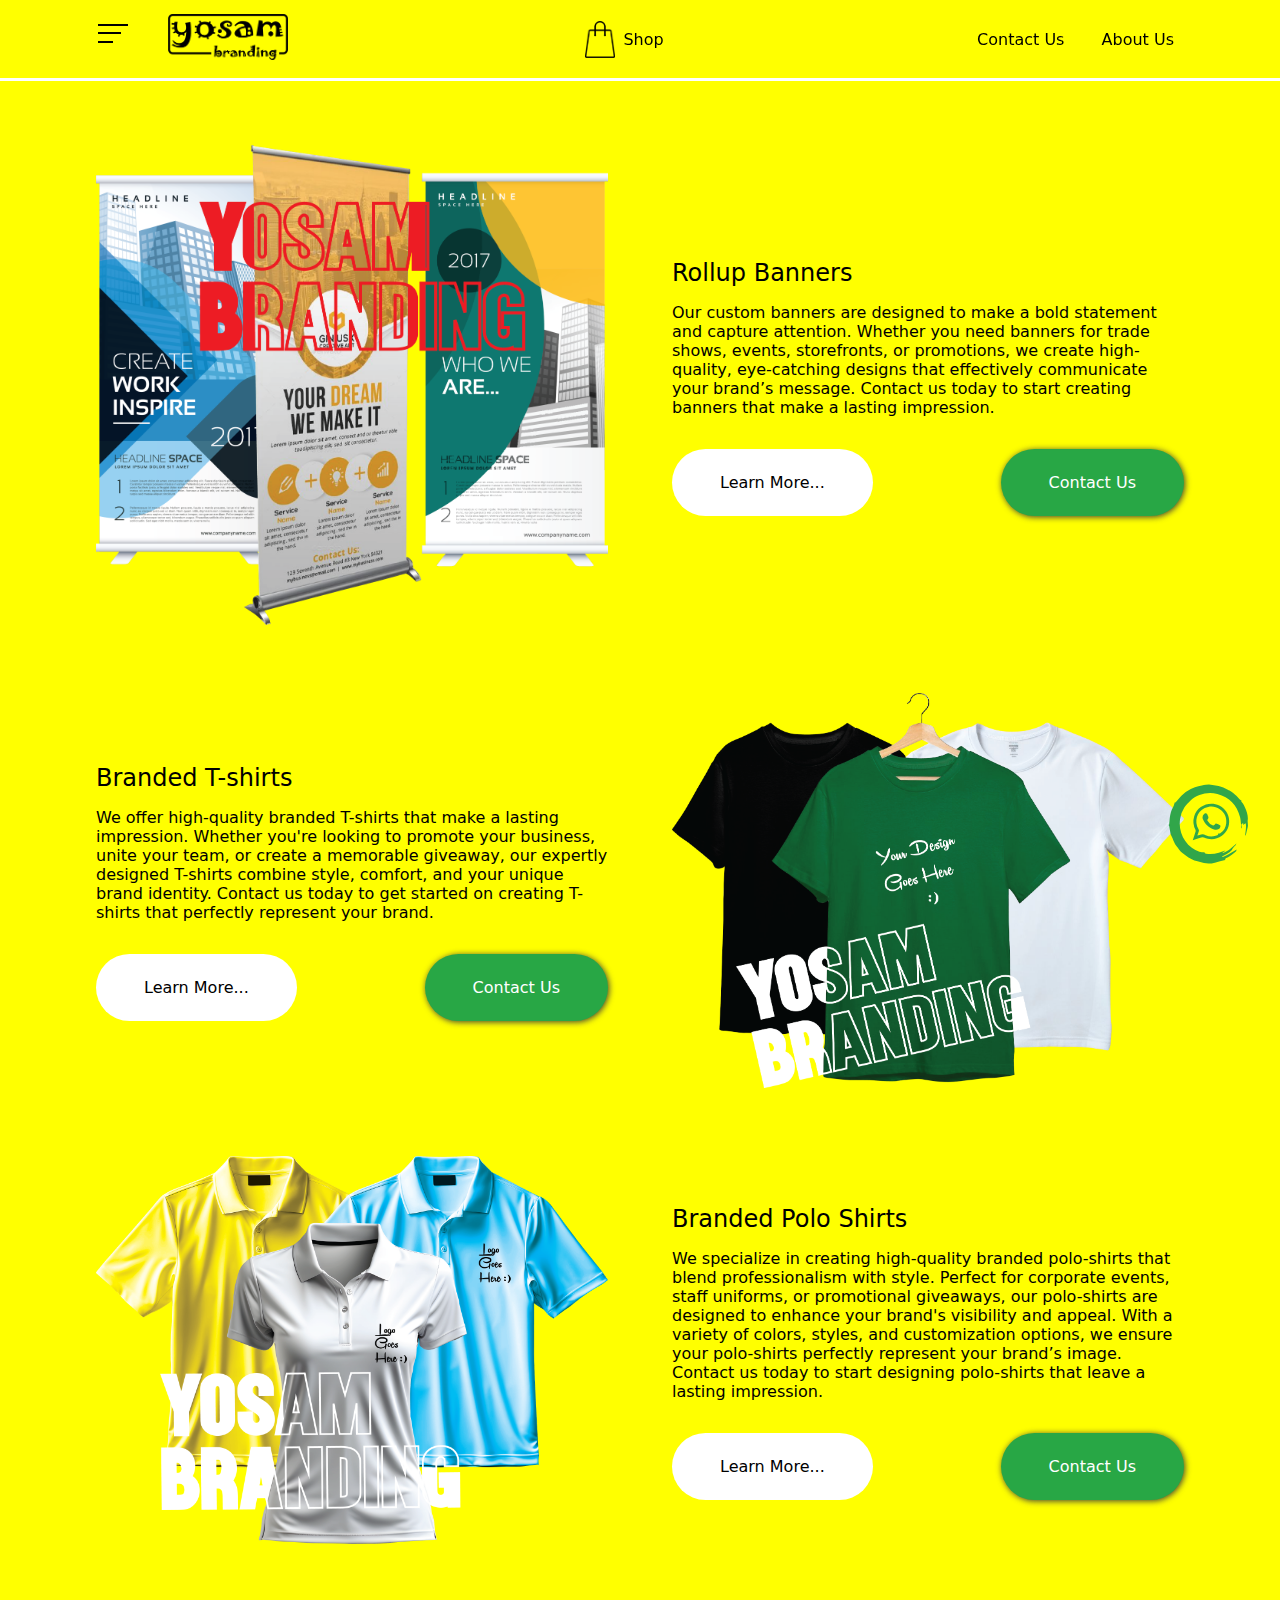
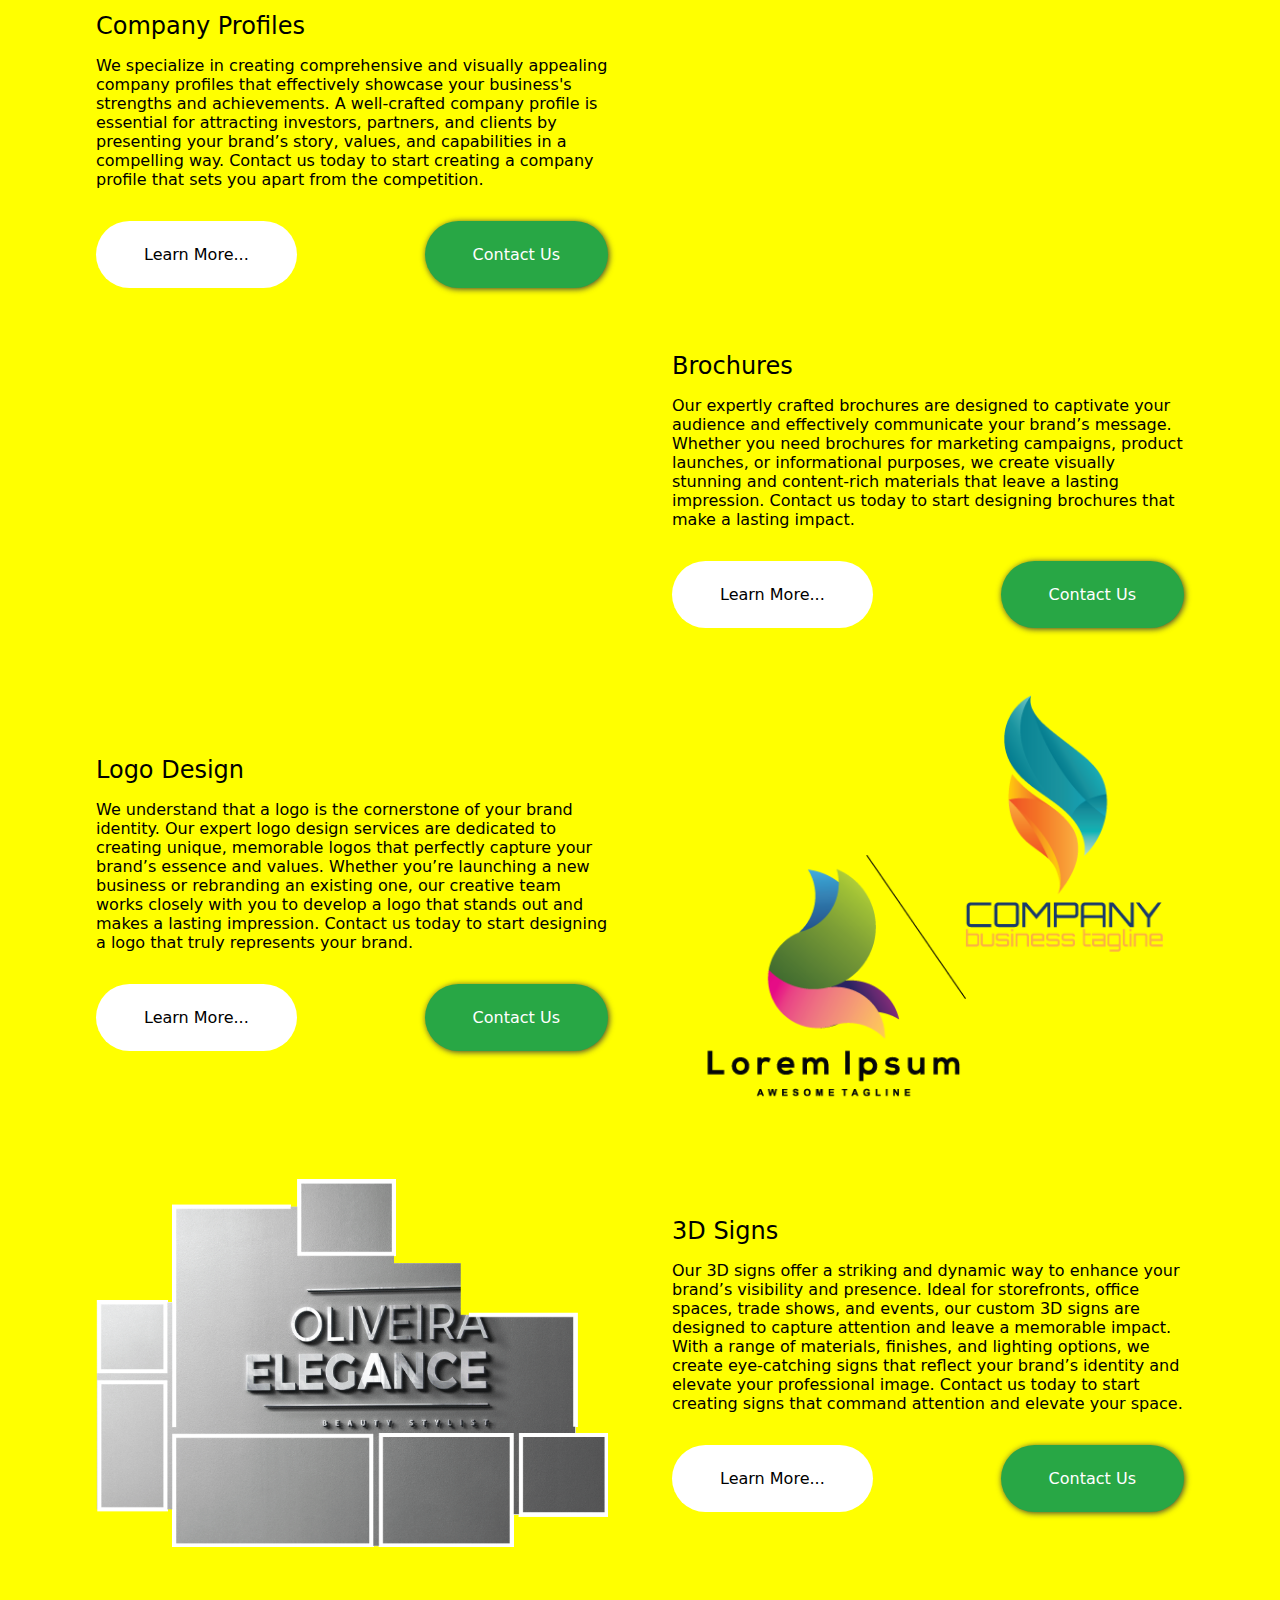
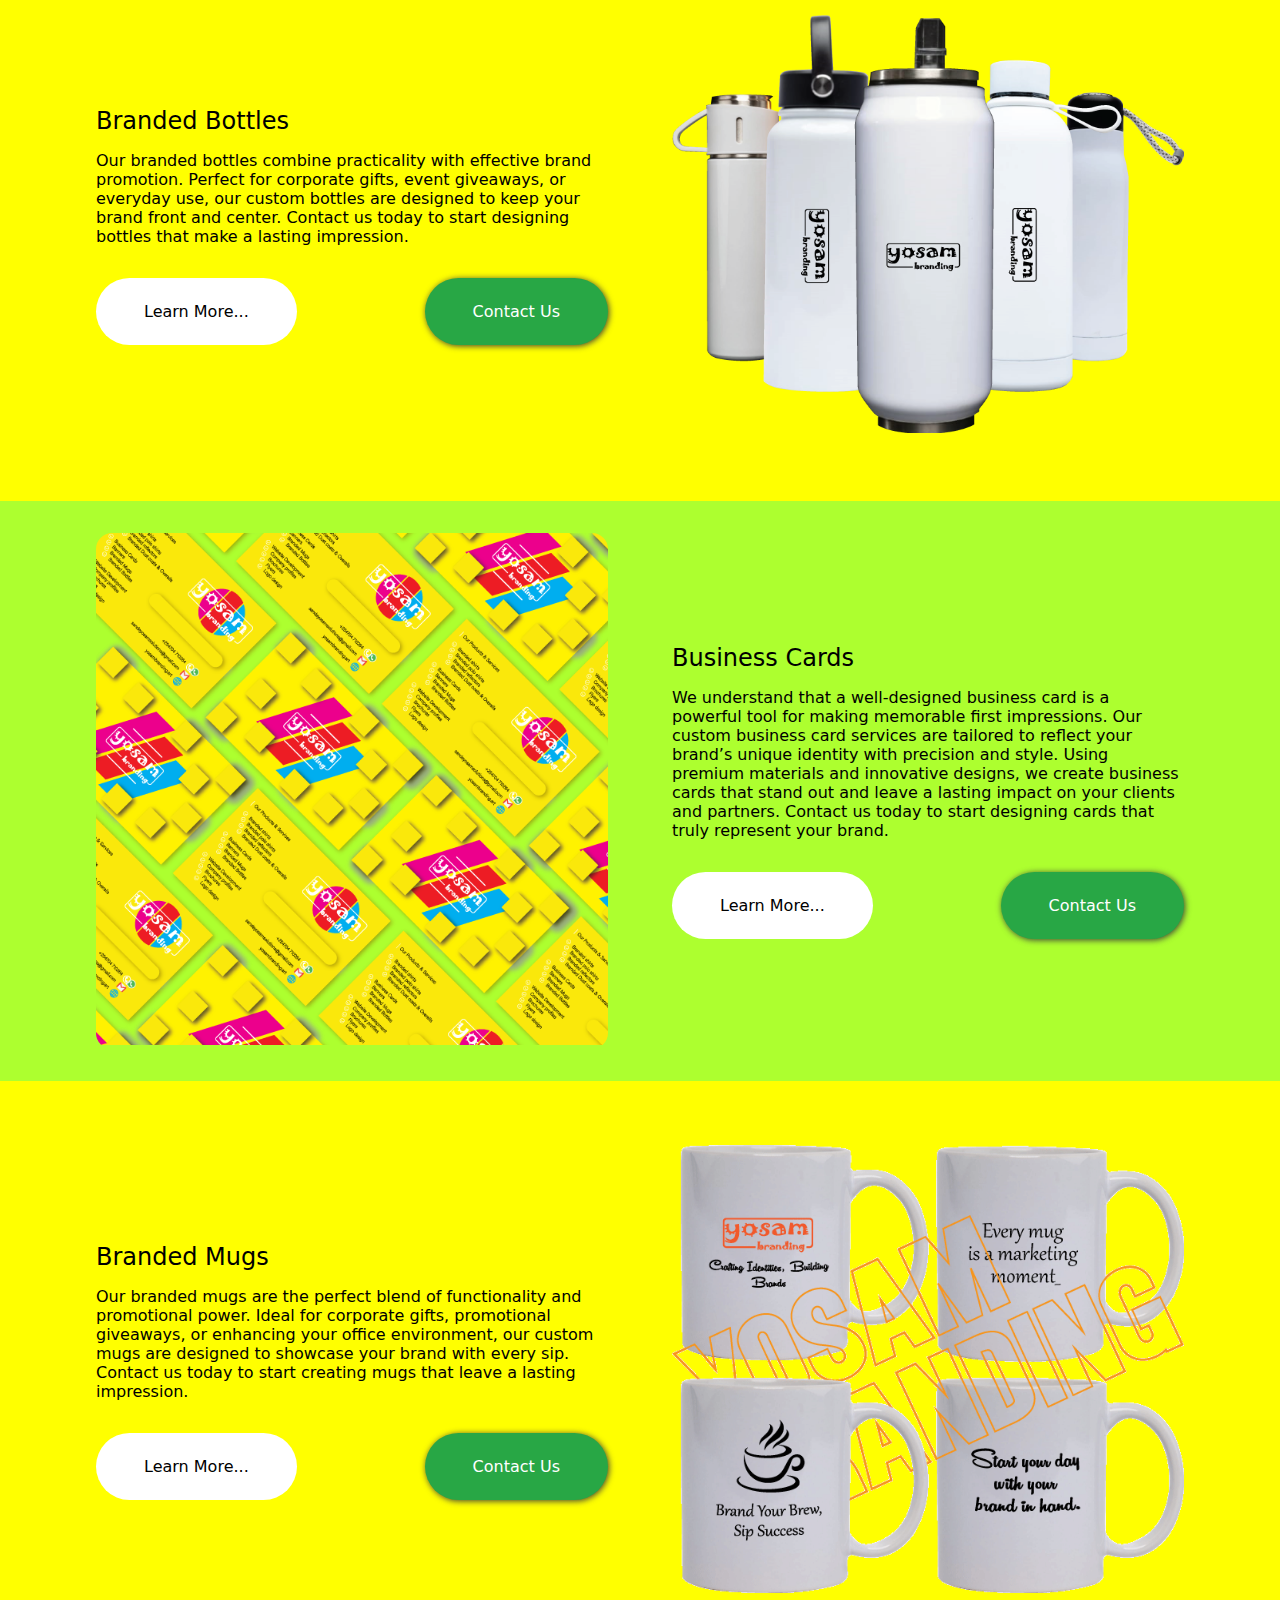
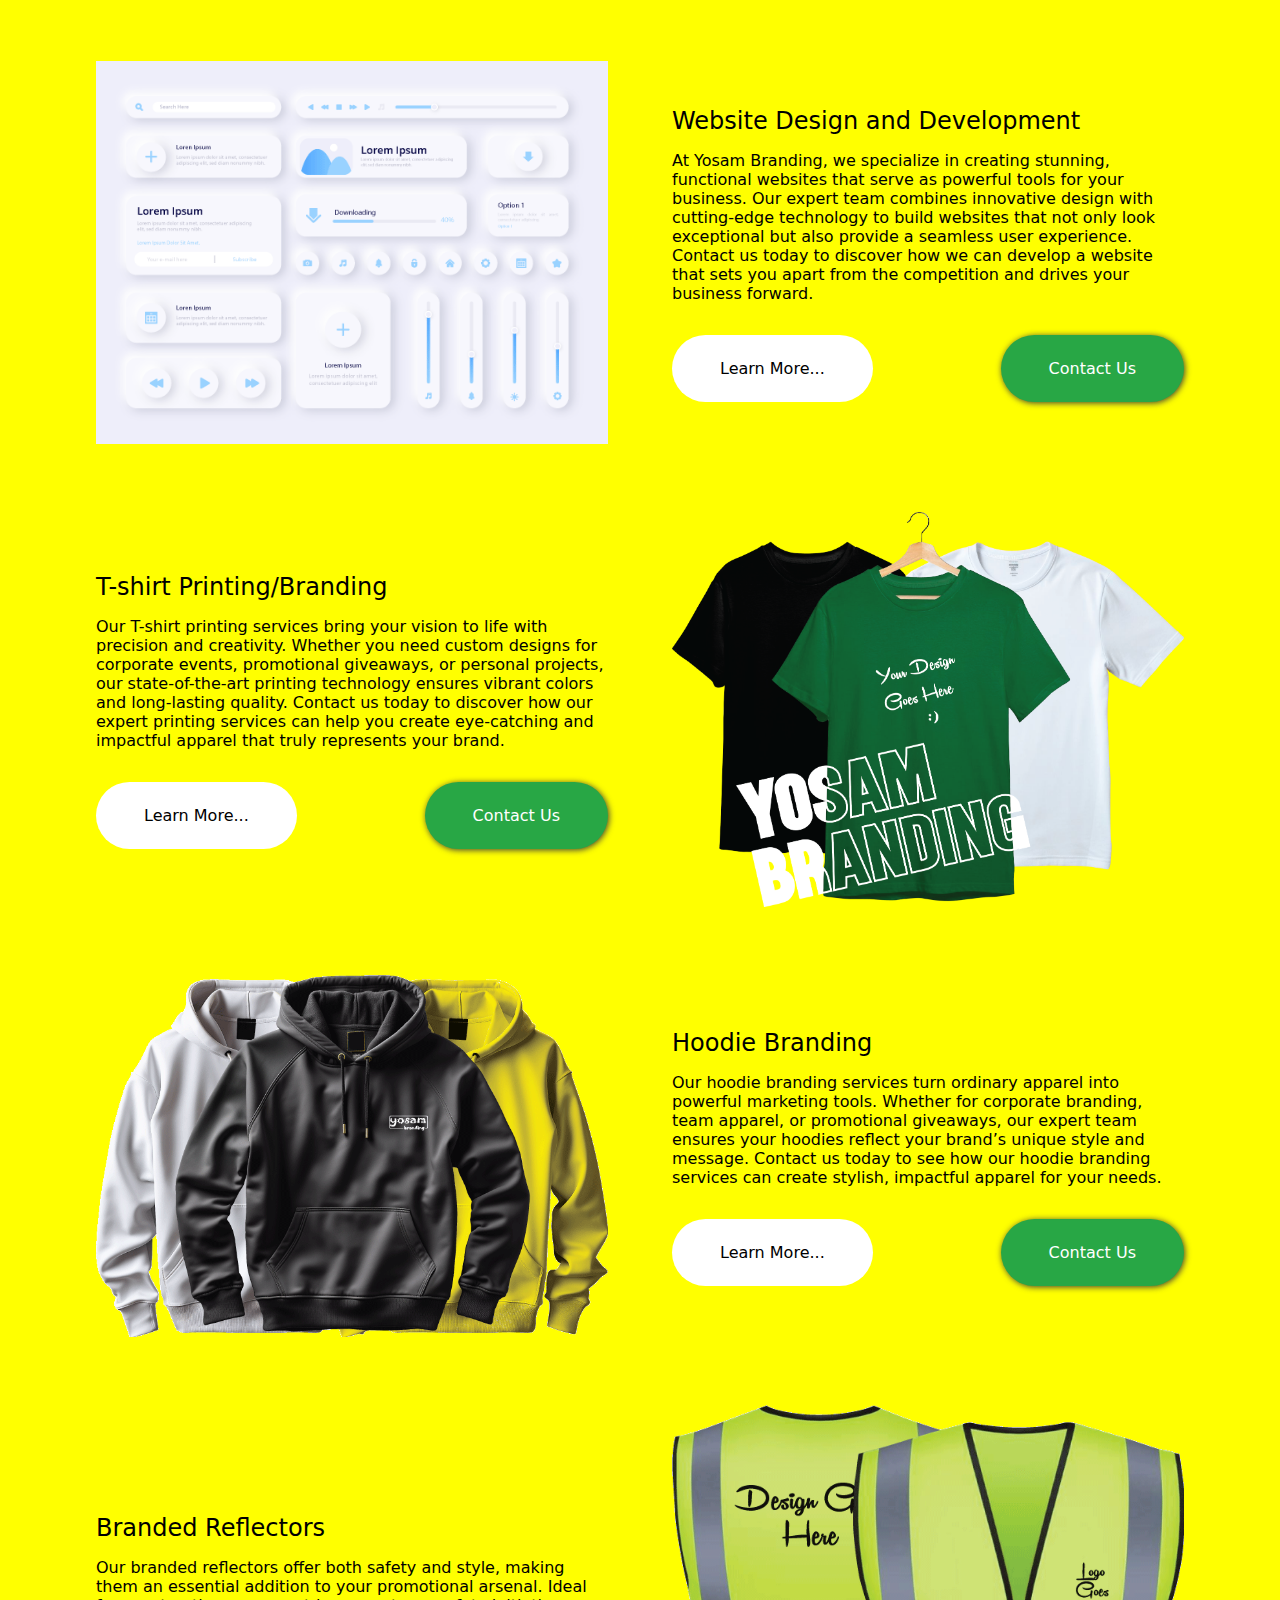
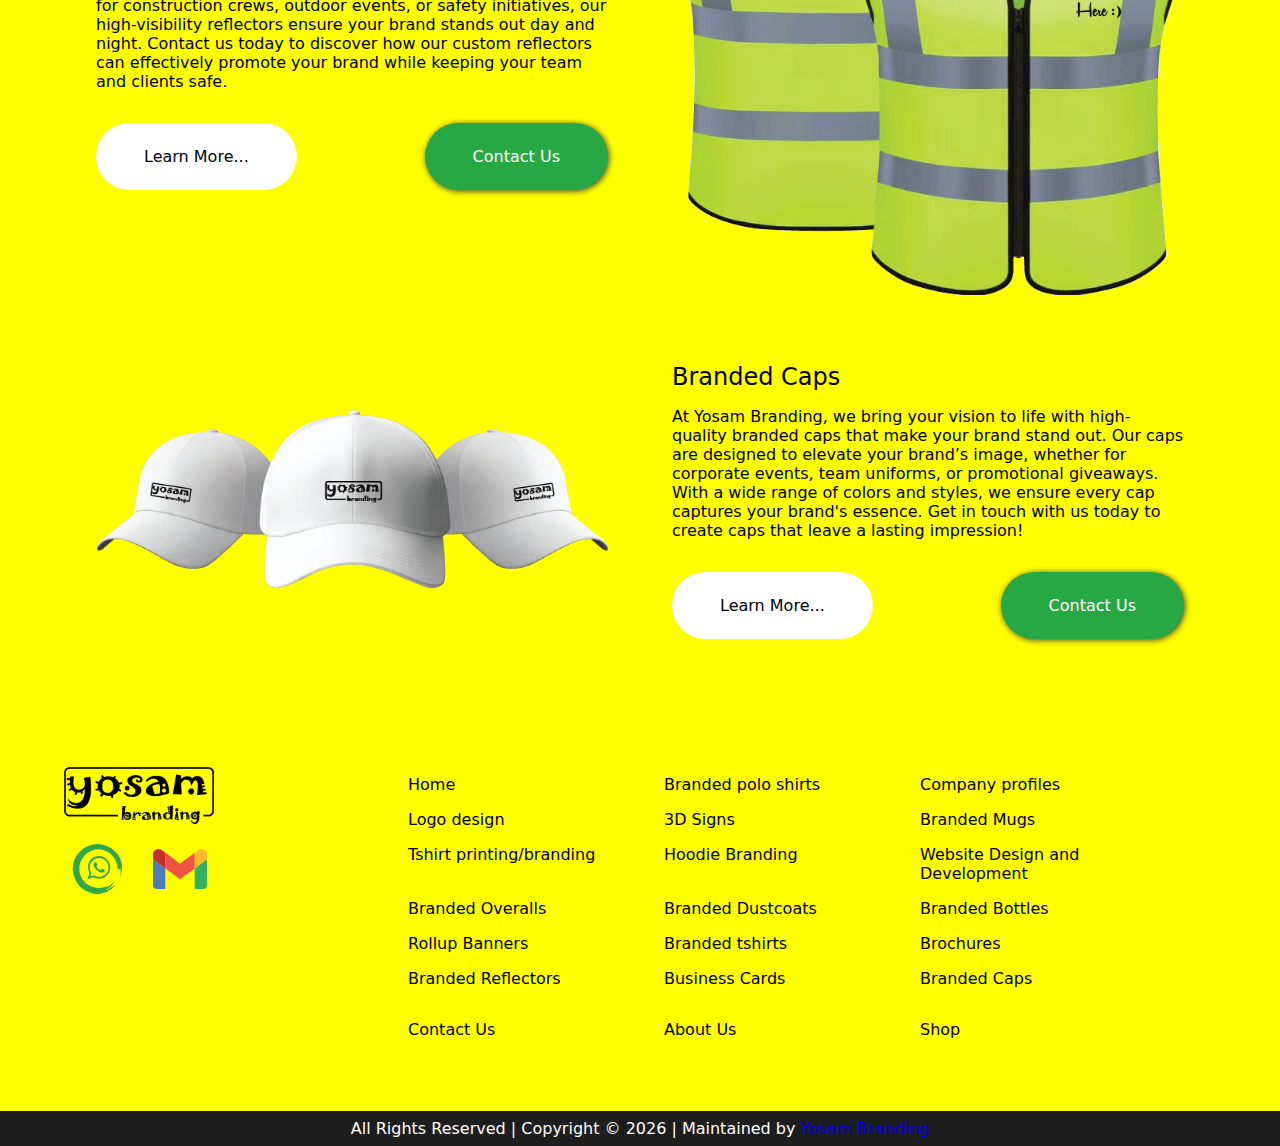
<file: index.html>
<!DOCTYPE html>
<html lang="en">
<head>
    <meta charset="UTF-8">
    <meta name="viewport" content="width=device-width, initial-scale=1.0">

    <link rel="stylesheet" type="text/css" href="./styles/global.css" />
    <link rel="stylesheet" type="text/css" href="./styles/homepage.css" />
    <link rel="stylesheet" type="text/css" href="./styles/header.css" />
    <link rel="stylesheet" type="text/css" href="./styles/footer.css" />
    <link rel="stylesheet" type="text/css" href="./styles/banners.css" />
    <link rel="stylesheet" type="text/css" href="./styles/action-buttons.css" />
    
    <title>Yosam Branding - Crafting Identities, Building Brands</title>
</head>
<body>
    <header>
        <div>
            <div class="header-items">
                <div>
                    <div class="menu-bars" onclick="toggleNavigation()">
                        <div></div>
                        <div></div>
                        <div></div>
                    </div>
                    <a href="./"><img src="./assets/images/Yosam Branding Transparent Logo.png" class="yosambranding-logo"/></a>
                </div>
                <ul>
                    <a href="./shop/index.html" class="shop-menu"><img src="./assets/icons/shop icon.png" class="shop-icon icon"/> Shop</a>
                </ul>
                <ul>
                    <a href="./contact-us.html">Contact Us</a>
                    <a href="./about-us.html">About Us</a>
                </ul>
            </div>
        </div>
        <div class="hamburger-menu">
            <div>
                <p>Humburger menu</p>
            </div>
        </div>
    </header>

    <div class="banners">
        <div class="banner">
            <div class="banner-image-container">
                <img src="./assets/rollup banners/Rollup banners.png" alt="rollup banners by Yosam Branding" />
            </div>
            <div class="banner-content">
                <h2>Rollup Banners</h2>
                <p>
                    Our custom banners are designed to make a bold statement and capture attention.
                    Whether you need banners for trade shows, events, storefronts, or promotions, we create high-quality, 
                    eye-catching designs that effectively communicate your brand’s message. Contact us today to start 
                    creating banners that make a lasting impression.
                </p>
                <div class="action-buttons">
                    <a href="./rollup-banners.html" class="learn-more">Learn More...</a>
                    <a href="./contact-us.html" class="contact-us">Contact Us</a>
                </div>
            </div>
        </div>
        <div class="banner">
            <div class="banner-content">
                <h2>Branded T-shirts</h2>
                <p>
                    We offer high-quality branded T-shirts that make a lasting impression. 
                    Whether you're looking to promote your business, unite your team, or create a memorable giveaway, 
                    our expertly designed T-shirts combine style, comfort, and your unique brand identity. 
                    Contact us today to get started on creating T-shirts that perfectly represent your brand.
                </p>
                <div class="action-buttons">
                    <a href="./branded-tshirts.html" class="learn-more">Learn More...</a>
                    <a href="./contact-us.html" class="contact-us">Contact Us</a>
                </div>
            </div>
            <div class="banner-image-container">
                <img src="./assets/branded tshirts/Branded t-shirts.png" alt="branded tshirts by Yosam Branding" />
            </div>
        </div>
        <div class="banner">
            <div class="banner-image-container">
                <img src="./assets/branded polo tshirts/Branded polo shirts.png" alt="branded polo shirts by Yosam Branding" />
            </div>
            <div class="banner-content">
                <h2>Branded Polo Shirts</h2>
                <p>
                    We specialize in creating high-quality branded polo-shirts that 
                    blend professionalism with style. Perfect for corporate events, staff uniforms, or promotional 
                    giveaways, our polo-shirts are designed to enhance your brand's visibility and appeal. With a 
                    variety of colors, styles, and customization options, we ensure your polo-shirts perfectly represent 
                    your brand’s image. Contact us today to start designing polo-shirts that leave a lasting impression.
                </p>
                <div class="action-buttons">
                    <a href="./branded-polo-shirts.html" class="learn-more">Learn More...</a>
                    <a href="./contact-us.html" class="contact-us">Contact Us</a>
                </div>
            </div>
        </div>
        <div class="banner">
            <div class="banner-content">
                <h2>Company Profiles</h2>
                <p>
                    We specialize in creating comprehensive and visually appealing company 
                    profiles that effectively showcase your business's strengths and achievements. A well-crafted company 
                    profile is essential for attracting investors, partners, and clients by presenting your brand’s story, 
                    values, and capabilities in a compelling way. Contact us today to start creating a company profile that 
                    sets you apart from the competition.
                </p>
                <div class="action-buttons">
                    <a href="./company-profiles.html" class="learn-more">Learn More...</a>
                    <a href="./contact-us.html" class="contact-us">Contact Us</a>
                </div>
            </div>
            <div class="banner-image-container company-profile">
                <!-- <img src="./assets/company profile/company-profile.png" alt="Company profile by Yosam Branding" /> -->
            </div>
        </div>
        <div class="banner">
            <div class="banner-image-container">
                <!-- <img src="./assets/branded polo tshirts/Branded polo shirts.png" alt="branded polo shirts by Yosam Branding" /> -->
            </div>
            <div class="banner-content">
                <h2>Brochures</h2>
                <p>
                    Our expertly crafted brochures are designed to captivate your audience and 
                    effectively communicate your brand’s message. Whether you need brochures for marketing campaigns, 
                    product launches, or informational purposes, we create visually stunning and content-rich materials 
                    that leave a lasting impression. Contact us today to start designing brochures that make a 
                    lasting impact.
                </p>
                <div class="action-buttons">
                    <a href="./brochure-design.html" class="learn-more">Learn More...</a>
                    <a href="./contact-us.html" class="contact-us">Contact Us</a>
                </div>
            </div>
        </div>
        <div class="banner">
            <div class="banner-content">
                <h2>Logo Design</h2>
                <p>
                    We understand that a logo is the cornerstone of your brand identity. Our 
                    expert logo design services are dedicated to creating unique, memorable logos that perfectly capture 
                    your brand’s essence and values. Whether you’re launching a new business or rebranding an existing one, 
                    our creative team works closely with you to develop a logo that stands out and makes a lasting impression. 
                    Contact us today to start designing a logo that truly represents your brand.
                </p>
                <div class="action-buttons">
                    <a href="./banners.html" class="learn-more">Learn More...</a>
                    <a href="./contact-us.html" class="contact-us">Contact Us</a>
                </div>
            </div>
            <div class="banner-image-container">
                <img src="./assets/logo design/Logo-design.png" alt="logo design by Yosam Branding" />
            </div>
        </div>
        <div class="banner">
            <div class="banner-image-container">
                <img src="./assets/3d signs/3D Signs Yosam Branding.png" alt="3D Sign by Yosam Branding by Yosam Branding" />
            </div>
            <div class="banner-content">
                <h2>3D Signs</h2>
                <p>
                    Our 3D signs offer a striking and dynamic way to enhance your brand’s visibility 
                    and presence. Ideal for storefronts, office spaces, trade shows, and events, our custom 3D signs are 
                    designed to capture attention and leave a memorable impact. With a range of materials, finishes, and 
                    lighting options, we create eye-catching signs that reflect your brand’s identity and elevate your 
                    professional image. Contact us today to start creating signs that command attention and elevate 
                    your space.
                </p>
                <div class="action-buttons">
                    <a href="./3d-signs.html" class="learn-more">Learn More...</a>
                    <a href="./contact-us.html" class="contact-us">Contact Us</a>
                </div>
            </div>
        </div>
        <div class="banner">
            <div class="banner-content">
                <h2>Branded Bottles</h2>
                <p>
                    Our branded bottles combine practicality with effective brand promotion. Perfect for
                    corporate gifts, event giveaways, or everyday use, our custom bottles are designed to keep your brand
                    front and center. Contact us today to start designing bottles that make a lasting impression.
                </p>
                <div class="action-buttons">
                    <a href="./branded-bottles.html" class="learn-more">Learn More...</a>
                    <a href="./contact-us.html" class="contact-us">Contact Us</a>
                </div>
            </div>
            <div class="banner-image-container">
                <img src="./assets/Branded bottles/Branded Bottles Yosam Branding.png" alt="branded tshirts by Yosam Branding" />
            </div>
        </div>
        <div class="banner" style="background-color: greenyellow; padding: 2rem 0rem">
            <div class="banner-image-container" style="border-radius: 1rem;overflow: hidden;">
                <img src="./assets/Business cards/Business cards by Yosam Branding.png" alt="business cards by Yosam Branding" />
            </div>
            <div class="banner-content">
                <h2>Business Cards</h2>
                <p>
                    We understand that a well-designed business card is a powerful tool for making
                    memorable first impressions. Our custom business card services are tailored to reflect your brand’s
                    unique identity with precision and style. Using premium materials and innovative designs, we create
                    business cards that stand out and leave a lasting impact on your clients and partners. Contact us
                    today to start designing cards that truly represent your brand.
                </p>
                <div class="action-buttons">
                    <a href="./business-cards.html" class="learn-more">Learn More...</a>
                    <a href="./contact-us.html" class="contact-us">Contact Us</a>
                </div>
            </div>
        </div>
        <div class="banner">
            <div class="banner-content">
                <h2>Branded Mugs</h2>
                <p>
                    Our branded mugs are the perfect blend of functionality and promotional power. 
                    Ideal for corporate gifts, promotional giveaways, or enhancing your office environment, our custom mugs 
                    are designed to showcase your brand with every sip. Contact us today to start creating mugs 
                    that leave a lasting impression.
                </p>
                <div class="action-buttons">
                    <a href="./branded-mugs.html" class="learn-more">Learn More...</a>
                    <a href="./contact-us.html" class="contact-us">Contact Us</a>
                </div>
            </div>
            <div class="banner-image-container">
                <img src="./assets/Branded mugs/Branded mugs Yosam Branding.png" alt="Branded mugs by Yosam Branding" />
            </div>
        </div>
        <div class="banner">
            <div class="banner-image-container">
                <img src="./assets/Website Design/Website-design-by-Yosam-Branding.png" alt="Website design template by Yosam Branding" />
            </div>
            <div class="banner-content">
                <h2>Website Design and Development</h2>
                <p>
                    At Yosam Branding, we specialize in creating stunning, functional websites that serve as powerful 
                    tools for your business. Our expert team combines innovative design with cutting-edge technology to 
                    build websites that not only look exceptional but also provide a seamless user experience. Contact 
                    us today to discover how we can develop a website that sets you apart from the competition and drives
                    your business forward.
                </p>
                <div class="action-buttons">
                    <a href="./website-design-and-development.html" class="learn-more">Learn More...</a>
                    <a href="./contact-us.html" class="contact-us">Contact Us</a>
                </div>
            </div>
        </div>
        <div class="banner">
            <div class="banner-content">
                <h2>T-shirt Printing/Branding</h2>
                <p>
                    Our T-shirt printing services bring your vision to life with precision and 
                    creativity. Whether you need custom designs for corporate events, promotional giveaways, or 
                    personal projects, our state-of-the-art printing technology ensures vibrant colors and long-lasting 
                    quality. Contact us today to discover how our expert printing services can help you create eye-catching and impactful 
                    apparel that truly represents your brand.
                </p>
                <div class="action-buttons">
                    <a href="./t-shirt-printing.html" class="learn-more">Learn More...</a>
                    <a href="./contact-us.html" class="contact-us">Contact Us</a>
                </div>
            </div>
            <div class="banner-image-container">
                <img src="./assets/branded tshirts/Branded t-shirts.png" alt="branded tshirts by Yosam Branding" />
            </div>
        </div>
        <div class="banner">
            <div class="banner-image-container">
                <img src="./assets/branded hoodies/Branded hoodies Yosam branding.png" alt="branded polo hoodies by Yosam Branding" />
            </div>
            <div class="banner-content">
                <h2>Hoodie Branding</h2>
                <p>
                    Our hoodie branding services turn ordinary apparel into powerful marketing tools. Whether for 
                    corporate branding, team apparel, or promotional giveaways, our expert team ensures your hoodies 
                    reflect your brand’s unique style and message. Contact us today to see how our hoodie branding 
                    services can create stylish, impactful apparel for your needs.
                </p>
                <div class="action-buttons">
                    <a href="./hoodie-branding.html" class="learn-more">Learn More...</a>
                    <a href="./contact-us.html" class="contact-us">Contact Us</a>
                </div>
                <!-- <h2>Branded Hoodies</h2>
                <p>
                    We offer premium branded hoodies that combine comfort, style, 
                    and your unique brand identity. Perfect for team uniforms, promotional events, or 
                    customer giveaways, our hoodies are designed to make a lasting impression.
                    Contact us today to start creating your custom branded hoodies and leave a lasting 
                    impression with every wear.
                </p>
                <div class="action-buttons">
                    <a href="#" class="learn-more">Learn More...</a>
                    <a href="./contact-us.html" class="contact-us">Contact Us</a>
                </div> -->
            </div>
        </div>
        <!-- <div class="banner">
            <div class="banner-content">
                <h2>Hoodie Branding</h2>
                <p>
                    Our hoodie branding services turn ordinary apparel into powerful marketing tools. Whether for 
                    corporate branding, team apparel, or promotional giveaways, our expert team ensures your hoodies 
                    reflect your brand’s unique style and message. Contact us today to see how our hoodie branding 
                    services can create stylish, impactful apparel for your needs.
                </p>
                <div class="action-buttons">
                    <a href="#" class="learn-more">Learn More...</a>
                    <a href="./contact-us.html" class="contact-us">Contact Us</a>
                </div>
            </div>
            <div class="banner-image-container">
                <img src="./assets/branded tshirts/Branded t-shirts.png" alt="branded tshirts by Yosam Branding" />
            </div>
        </div> -->
        <div class="banner">
            <div class="banner-content">
                <h2>Branded Reflectors</h2>
                <p>
                    Our branded reflectors offer both safety and style, making them an essential 
                    addition to your promotional arsenal. Ideal for construction crews, outdoor events, or safety 
                    initiatives, our high-visibility reflectors ensure your brand stands out day and night. Contact us 
                    today to discover how our custom reflectors can 
                    effectively promote your brand while keeping your team and clients safe.
                </p>
                <div class="action-buttons">
                    <a href="./branded-reflectors.html" class="learn-more">Learn More...</a>
                    <a href="./contact-us.html" class="contact-us">Contact Us</a>
                </div>
            </div>
            <div class="banner-image-container">
                <img src="./assets/Reflector jacket/Branded-Reflector.png" alt="branded reflector by Yosam Branding" />
            </div>
        </div>
        <!-- <div class="banner">
            <div class="banner-image-container">
                <img src="./assets/branded tshirts/Branded t-shirts.png" alt="branded tshirts by Yosam Branding" />
            </div>
            <div class="banner-content">
                <h2>Branded Overalls</h2>
                <p>
                    We offer premium branded overalls that combine durability, comfort, and your 
                    unique brand identity. Perfect for industrial settings, corporate events, or promotional activities, 
                    our overalls are designed to withstand tough conditions while keeping your team looking professional 
                    and cohesive. Contact us today to start creating overalls that make a lasting impression.
                </p>
                <div class="action-buttons">
                    <a href="#" class="learn-more">Learn More...</a>
                    <a href="./contact-us.html" class="contact-us">Contact Us</a>
                </div>
            </div>
        </div>
        <div class="banner">
            <div class="banner-content">
                <h2>Branded Dustcoats</h2>
                <p>
                    Our branded dustcoats offer a perfect blend of functionality and brand visibility. 
                    Ideal for medical professionals, industrial workers, or promotional events, our dustcoats are designed 
                    to provide comfort and protection while showcasing your brand. Contact us today to start designing 
                    dustcoats that leave a lasting impression.
                </p>
                <div class="action-buttons">
                    <a href="#" class="learn-more">Learn More...</a>
                    <a href="./contact-us.html" class="contact-us">Contact Us</a>
                </div>
            </div>
            <div class="banner-image-container">
                <img src="./assets/branded polo tshirts/Branded polo shirts.png" alt="branded polo shirts by Yosam Branding" />
            </div>
        </div> -->
        <div class="banner">
            <div class="banner-image-container">
                <img src="./assets/Branded Caps/Branded Caps Yosam Branding.png" alt="Cap branded Yosam Branding by Yosam Branding" />
            </div>
            <div class="banner-content">
                <h2>Branded Caps</h2>
                <p>
                    At Yosam Branding, we bring your vision to life with high-quality branded caps that make
                    your brand stand out. Our caps are designed to elevate your brand’s image, whether for
                    corporate events, team uniforms, or promotional giveaways. With a wide range of colors and
                    styles, we ensure every cap captures your brand's essence. Get in touch with us today to create
                    caps that leave a lasting impression!
                </p>
                <div class="action-buttons">
                    <a href="./branded-caps.html" class="learn-more">Learn More...</a>
                    <a href="./contact-us.html" class="contact-us">Contact Us</a>
                </div>
            </div>
        </div>
    </div>

    <footer>
        <div class="content-wrap">
            <section class="icons">
                <div class="yosam-branding-logo">
                    <img src="./assets/icons/Yosam Branding Logo Black.png" alt="Yosam branding logo" />
                </div>
                <div class="socials">
                    <a href="https://wa.me/254704710264?text=Hello Yosam" title="Whatsapp Us"><img class="whatsapp-icon" src="./assets/icons/Whatsapp icon.svg" alt="Whatsapp icon"/></a>
                    <a href="mailto:sandeyosamsolutions@gmail.com" title="Email Us"><img src="./assets/icons/gmail icon.svg" alt="Gmail icon"/></a>
                </div>
            </section>
            <section>
                <ul class="more-links">
                    <a href="./index.html">Home</a>
                    <a href="./branded-custom-polo-shirt.html">Branded polo shirts</a>
                    <a href="./company-profiles.html">Company profiles</a>
                    <a href="./logo-design.html">Logo design</a>
                    <a href="./3d-signs.html">3D Signs</a>
                    <a href="./branded-mugs.html">Branded Mugs</a>
                    <a href="./t-shirt-printing.html">Tshirt printing/branding</a>
                    <a href="./hoodie-branding.html">Hoodie Branding</a>
                    <a href="./website-design-and-development.html">Website Design and Development</a>
                    <a href="./branded-overalls.html">Branded Overalls</a>
                    <a href="./branded-dustcoats.html">Branded Dustcoats</a>
                    <a href="./branded-bottles.html">Branded Bottles</a>
                    <a href="./rollup-banners.html">Rollup Banners</a>
                    <a href="./branded-tshirts.html">Branded tshirts</a>
                    <a href="./brochure-design.html">Brochures</a>
                    <a href="./branded-reflectors.html">Branded Reflectors</a>
                    <a href="./business-cards.html">Business Cards</a>
                    <a href="./branded-caps.html">Branded Caps</a>
                </ul>
                <ul class="more-links" style="margin-top:1rem;">
                    <a href="./contact-us.html">Contact Us</a>
                    <a href="./about-us.html">About Us</a>
                    <a href="./shop/index.html">Shop</a>
                </ul>
            </section>
        </div>
        <p class="copyright">All Rights Reserved | Copyright &copy; <script>document.write(new Date().getFullYear())</script> | Maintained by <a href="https://yosambranding.art">Yosam Branding</a></p>
    </footer>

    <div class="whatsappIcon">
        <a href="https://wa.me/254704710264?text=Hello Yosam" target="_blank">
            <img src = "./assets/icons/Whatsapp icon.svg" alt="whatsapp icon" />
        </a>
    </div>
    <script src="./scripts/navigation.js"></script>
</body>
</html>
</file>
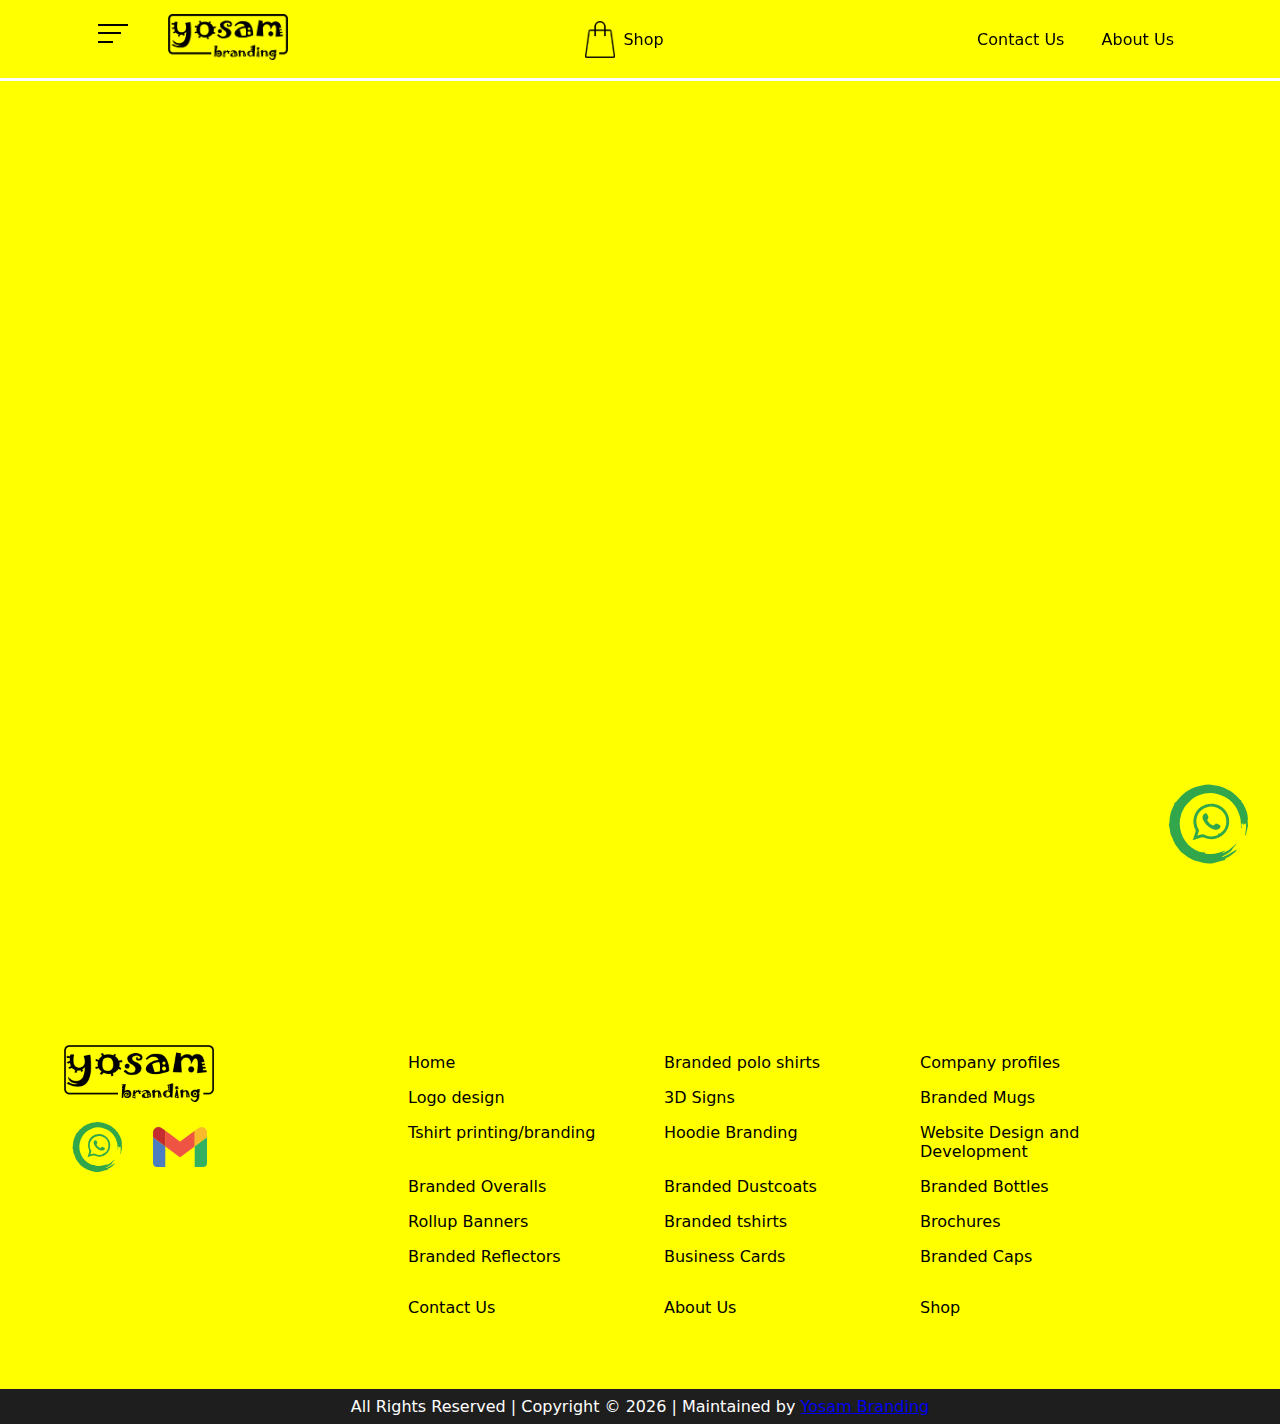
<file: shop/index.html>
<!DOCTYPE html>
<html lang="en">
<head>
    <meta charset="UTF-8">
    <meta name="viewport" content="width=device-width, initial-scale=1.0">

    <link rel="stylesheet" href="../styles/global.css" />
    <link rel="stylesheet" href="../styles/header.css" />
    <link rel="stylesheet" href="../styles/banners.css" />
    <link rel="stylesheet" href="../styles/product-page.css" />
    <link rel="stylesheet" href="../styles/action-buttons.css" />
    <link rel="stylesheet" href="../styles/auto-scroll.css" />
    <link rel="stylesheet" href="../styles/footer.css" />

    <meta
        name="keywords"
        content = "rollup banners, rollup-banners, rollup banners in nairobi, rollup-banners in nairobi" />
    <meta
        name="description"
        content = "Looking for high-quality rollup banners in Nairobi? Yosam Branding offers custom rollup 
            banners perfect for events, promotions, trade shows, and advertising. Get portable, durable, and 
            affordable rollup banners with fast delivery across Nairobi. Order your premium rollup banner today 
            and elevate your brand!" />

    <title>Rollup Banners in Nairobi | High-Quality Custom Designs | Ksh. 7,000 - Ksh. 9,000</title>
</head>
<body>
    <header>
        <div>
            <div class="header-items">
                <div>
                    <div class="menu-bars" onclick="toggleNavigation()">
                        <div></div>
                        <div></div>
                        <div></div>
                    </div>
                    <a href="../"><img src="../assets/images/Yosam Branding Transparent Logo.png" class="yosambranding-logo"/></a>
                </div>
                <ul>
                    <a href="../shop/index.html" class="shop-menu"><img src="../assets/icons/shop icon.png" class="shop-icon icon"/> Shop</a>
                </ul>
                <ul>
                    <a href="../contact-us.html">Contact Us</a>
                    <a href="../about-us.html">About Us</a>
                </ul>
            </div>
        </div>
        <div class="hamburger-menu">
            <div>
                <p>Humburger menu</p>
            </div>
        </div>
    </header>

    <main style="min-height: 100vh"></main>

    <footer>
        <div class="content-wrap">
            <section class="icons">
                <div class="yosam-branding-logo">
                    <img src="../assets/icons/Yosam Branding Logo Black.png" alt="Yosam branding logo" />
                </div>
                <div class="socials">
                    <a href="https://wa.me/254704710264?text=Hello Yosam" title="Whatsapp Us"><img class="whatsapp-icon" src="../assets/icons/Whatsapp icon.svg" alt="Whatsapp icon"/></a>
                    <a href="mailto:sandeyosamsolutions@gmail.com" title="Email Us"><img src="../assets/icons/gmail icon.svg" alt="Gmail icon"/></a>
                </div>
            </section>
            <section>
                <ul class="more-links">
                    <a href="../index.html">Home</a>
                    <a href="../branded-custom-polo-shirt.html">Branded polo shirts</a>
                    <a href="../company-profiles.html">Company profiles</a>
                    <a href="../logo-design.html">Logo design</a>
                    <a href="../3d-signs.html">3D Signs</a>
                    <a href="../branded-mugs.html">Branded Mugs</a>
                    <a href="../t-shirt-printing.html">Tshirt printing/branding</a>
                    <a href="./hoodie-branding.html">Hoodie Branding</a>
                    <a href="../website-design-and-development.html">Website Design and Development</a>
                    <a href="../branded-overalls.html">Branded Overalls</a>
                    <a href="../branded-dustcoats.html">Branded Dustcoats</a>
                    <a href="../branded-bottles.html">Branded Bottles</a>
                    <a href="../rollup-banners.html">Rollup Banners</a>
                    <a href="../branded-tshirts.html">Branded tshirts</a>
                    <a href="../brochure-design.html">Brochures</a>
                    <a href="../branded-reflectors.html">Branded Reflectors</a>
                    <a href="../business-cards.html">Business Cards</a>
                    <a href="../branded-caps.html">Branded Caps</a>
                </ul>
                <ul class="more-links" style="margin-top:1rem;">
                    <a href="../contact-us.html">Contact Us</a>
                    <a href="../about-us.html">About Us</a>
                    <a href="../shop/index.html">Shop</a>
                </ul>
            </section>
        </div>
        <p class="copyright">All Rights Reserved | Copyright &copy; <script>document.write(new Date().getFullYear())</script> | Maintained by <a href="https://yosambranding.art">Yosam Branding</a></p>
    </footer>

    <div class="whatsappIcon">
        <a href="https://wa.me/254704710264?text=Hello Yosam" target="_blank">
            <img src = "../assets/icons/Whatsapp icon.svg" alt="whatsapp icon" />
        </a>
    </div>
    <script src="../scripts/navigation.js"></script>
</body>
</html>
</file>
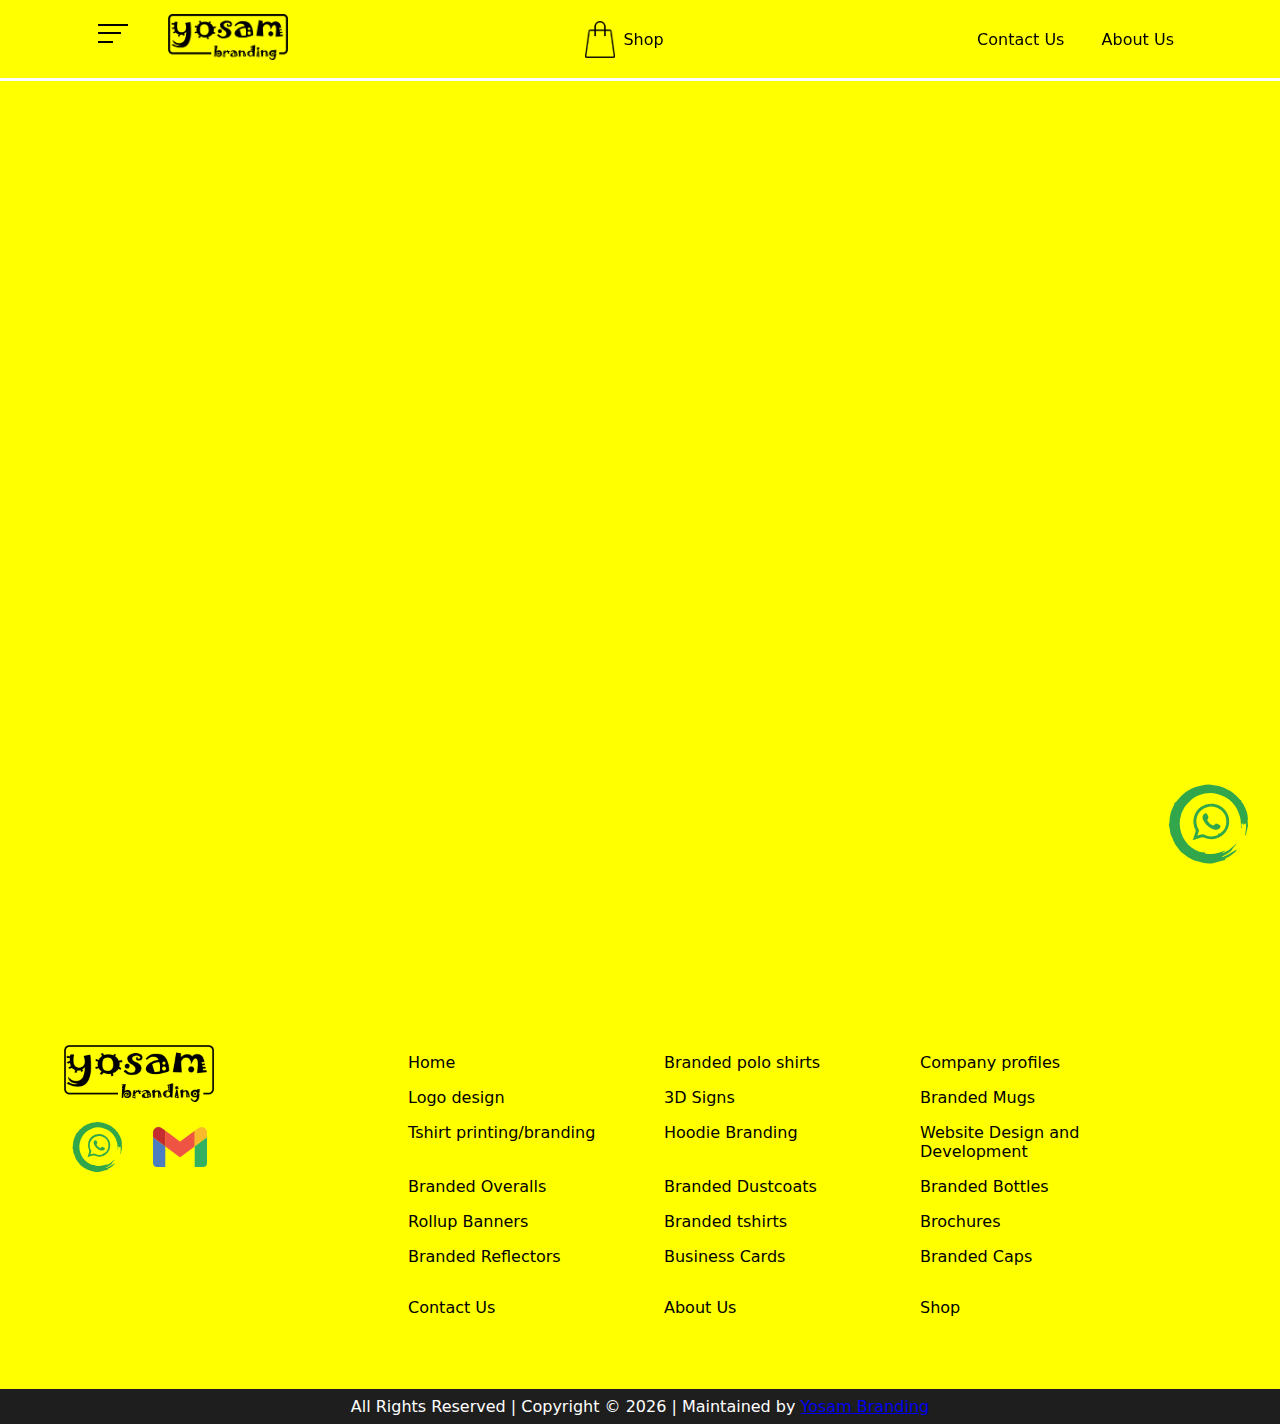
<file: 3d-signs.html>
<!DOCTYPE html>
<html lang="en">
<head>
    <meta charset="UTF-8">
    <meta name="viewport" content="width=device-width, initial-scale=1.0">

    <link rel="stylesheet" href="./styles/global.css" />
    <link rel="stylesheet" href="./styles/header.css" />
    <link rel="stylesheet" href="./styles/banners.css" />
    <link rel="stylesheet" href="./styles/product-page.css" />
    <link rel="stylesheet" href="./styles/action-buttons.css" />
    <link rel="stylesheet" href="./styles/auto-scroll.css" />
    <link rel="stylesheet" href="./styles/footer.css" />

    <meta
        name="keywords"
        content = "Customized 3D signs Nairobi, 3D signage Nairobi, Custom 3D signage, 3D sign design Nairobi,
            Nairobi 3D signs, Unique 3D signs,  High-quality 3D signage, 3D business signs Nairobi, Custom 3D branding, 3D logo signs Nairobi" />
            
    <meta
        name="description"
        content = "Discover premium customized 3D signs and 3D signage in Nairobi. We specialize in 
            designing unique, high-quality 3D signs to boost your brand and business visibility.
            Contact us today for exceptional 3D signage solutions!" />

    <title>Customized 3D Signs in Nairobi - Unique Signage Solutions for Your Business</title>
</head>
<body>
    <header>
        <div>
            <div class="header-items">
                <div>
                    <div class="menu-bars" onclick="toggleNavigation()">
                        <div></div>
                        <div></div>
                        <div></div>
                    </div>
                    <a href="./"><img src="./assets/images/Yosam Branding Transparent Logo.png" class="yosambranding-logo"/></a>
                </div>
                <ul>
                    <a href="./shop/index.html" class="shop-menu"><img src="./assets/icons/shop icon.png" class="shop-icon icon"/> Shop</a>
                </ul>
                <ul>
                    <a href="./contact-us.html">Contact Us</a>
                    <a href="./about-us.html">About Us</a>
                </ul>
            </div>
        </div>
        <div class="hamburger-menu">
            <div>
                <p>Humburger menu</p>
            </div>
        </div>
    </header>

    <main style="min-height: 100vh"></main>

    <footer>
        <div class="content-wrap">
            <section class="icons">
                <div class="yosam-branding-logo">
                    <img src="./assets/icons/Yosam Branding Logo Black.png" alt="Yosam branding logo" />
                </div>
                <div class="socials">
                    <a href="https://wa.me/254704710264?text=Hello Yosam" title="Whatsapp Us"><img class="whatsapp-icon" src="./assets/icons/Whatsapp icon.svg" alt="Whatsapp icon"/></a>
                    <a href="mailto:sandeyosamsolutions@gmail.com" title="Email Us"><img src="./assets/icons/gmail icon.svg" alt="Gmail icon"/></a>
                </div>
            </section>
            <section>
                <ul class="more-links">
                    <a href="./index.html">Home</a>
                    <a href="./branded-custom-polo-shirt.html">Branded polo shirts</a>
                    <a href="./company-profiles.html">Company profiles</a>
                    <a href="./logo-design.html">Logo design</a>
                    <a href="./3d-signs.html">3D Signs</a>
                    <a href="./branded-mugs.html">Branded Mugs</a>
                    <a href="./t-shirt-printing.html">Tshirt printing/branding</a>
                    <a href="./hoodie-branding.html">Hoodie Branding</a>
                    <a href="./website-design-and-development.html">Website Design and Development</a>
                    <a href="./branded-overalls.html">Branded Overalls</a>
                    <a href="./branded-dustcoats.html">Branded Dustcoats</a>
                    <a href="./branded-bottles.html">Branded Bottles</a>
                    <a href="./rollup-banners.html">Rollup Banners</a>
                    <a href="./branded-tshirts.html">Branded tshirts</a>
                    <a href="./brochure-design.html">Brochures</a>
                    <a href="./branded-reflectors.html">Branded Reflectors</a>
                    <a href="./business-cards.html">Business Cards</a>
                    <a href="./branded-caps.html">Branded Caps</a>
                </ul>
                <ul class="more-links" style="margin-top:1rem;">
                    <a href="./contact-us.html">Contact Us</a>
                    <a href="./about-us.html">About Us</a>
                    <a href="./shop/index.html">Shop</a>
                </ul>
            </section>
        </div>
        <p class="copyright">All Rights Reserved | Copyright &copy; <script>document.write(new Date().getFullYear())</script> | Maintained by <a href="https://yosambranding.art">Yosam Branding</a></p>
    </footer>

    <div class="whatsappIcon">
        <a href="https://wa.me/254704710264?text=Hello Yosam" target="_blank">
            <img src = "./assets/icons/Whatsapp icon.svg" alt="whatsapp icon" />
        </a>
    </div>
    <script src="./scripts/navigation.js"></script>
</body>
</html>
</file>
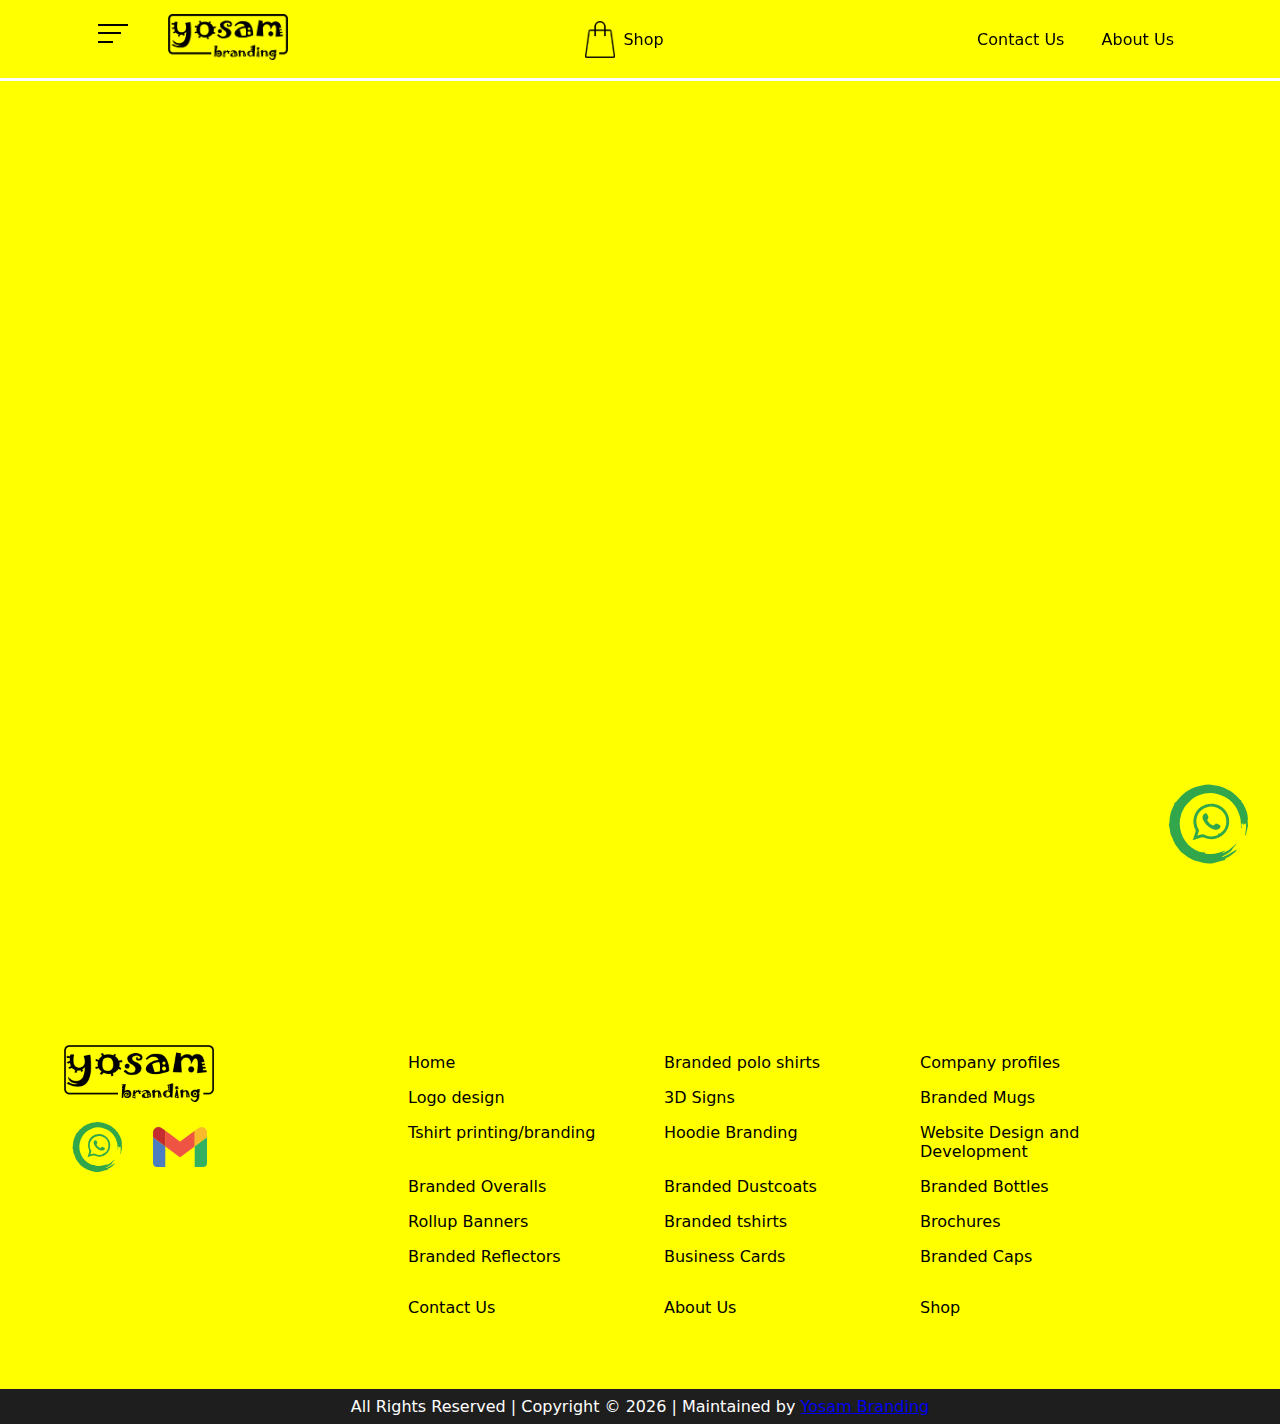
<file: about-us.html>
<!DOCTYPE html>
<html lang="en">
<head>
    <meta charset="UTF-8">
    <meta name="viewport" content="width=device-width, initial-scale=1.0">

    <link rel="stylesheet" href="./styles/global.css" />
    <link rel="stylesheet" href="./styles/header.css" />
    <link rel="stylesheet" href="./styles/banners.css" />
    <link rel="stylesheet" href="./styles/product-page.css" />
    <link rel="stylesheet" href="./styles/action-buttons.css" />
    <link rel="stylesheet" href="./styles/auto-scroll.css" />
    <link rel="stylesheet" href="./styles/footer.css" />

    <meta
        name="keywords"
        content = "rollup banners, rollup-banners, rollup banners in nairobi, rollup-banners in nairobi" />
    <meta
        name="description"
        content = "Looking for high-quality rollup banners in Nairobi? Yosam Branding offers custom rollup 
            banners perfect for events, promotions, trade shows, and advertising. Get portable, durable, and 
            affordable rollup banners with fast delivery across Nairobi. Order your premium rollup banner today 
            and elevate your brand!" />

    <title>Rollup Banners in Nairobi | High-Quality Custom Designs | Ksh. 7,000 - Ksh. 9,000</title>
</head>
<body>
    <header>
        <div>
            <div class="header-items">
                <div>
                    <div class="menu-bars" onclick="toggleNavigation()">
                        <div></div>
                        <div></div>
                        <div></div>
                    </div>
                    <a href="./"><img src="./assets/images/Yosam Branding Transparent Logo.png" class="yosambranding-logo"/></a>
                </div>
                <ul>
                    <a href="./shop/index.html" class="shop-menu"><img src="./assets/icons/shop icon.png" class="shop-icon icon"/> Shop</a>
                </ul>
                <ul>
                    <a href="./contact-us.html">Contact Us</a>
                    <a href="./about-us.html">About Us</a>
                </ul>
            </div>
        </div>
        <div class="hamburger-menu">
            <div>
                <p>Humburger menu</p>
            </div>
        </div>
    </header>

    <main style="min-height: 100vh"></main>

    <footer>
        <div class="content-wrap">
            <section class="icons">
                <div class="yosam-branding-logo">
                    <img src="./assets/icons/Yosam Branding Logo Black.png" alt="Yosam branding logo" />
                </div>
                <div class="socials">
                    <a href="https://wa.me/254704710264?text=Hello Yosam" title="Whatsapp Us"><img class="whatsapp-icon" src="./assets/icons/Whatsapp icon.svg" alt="Whatsapp icon"/></a>
                    <a href="mailto:sandeyosamsolutions@gmail.com" title="Email Us"><img src="./assets/icons/gmail icon.svg" alt="Gmail icon"/></a>
                </div>
            </section>
            <section>
                <ul class="more-links">
                    <a href="./index.html">Home</a>
                    <a href="./branded-custom-polo-shirt.html">Branded polo shirts</a>
                    <a href="./company-profiles.html">Company profiles</a>
                    <a href="./logo-design.html">Logo design</a>
                    <a href="./3d-signs.html">3D Signs</a>
                    <a href="./branded-mugs.html">Branded Mugs</a>
                    <a href="./t-shirt-printing.html">Tshirt printing/branding</a>
                    <a href="./hoodie-branding.html">Hoodie Branding</a>
                    <a href="./website-design-and-development.html">Website Design and Development</a>
                    <a href="./branded-overalls.html">Branded Overalls</a>
                    <a href="./branded-dustcoats.html">Branded Dustcoats</a>
                    <a href="./branded-bottles.html">Branded Bottles</a>
                    <a href="./rollup-banners.html">Rollup Banners</a>
                    <a href="./branded-tshirts.html">Branded tshirts</a>
                    <a href="./brochure-design.html">Brochures</a>
                    <a href="./branded-reflectors.html">Branded Reflectors</a>
                    <a href="./business-cards.html">Business Cards</a>
                    <a href="./branded-caps.html">Branded Caps</a>
                </ul>
                <ul class="more-links" style="margin-top:1rem;">
                    <a href="./contact-us.html">Contact Us</a>
                    <a href="./about-us.html">About Us</a>
                    <a href="./shop/index.html">Shop</a>
                </ul>
            </section>
        </div>
        <p class="copyright">All Rights Reserved | Copyright &copy; <script>document.write(new Date().getFullYear())</script> | Maintained by <a href="https://yosambranding.art">Yosam Branding</a></p>
    </footer>

    <div class="whatsappIcon">
        <a href="https://wa.me/254704710264?text=Hello Yosam" target="_blank">
            <img src = "./assets/icons/Whatsapp icon.svg" alt="whatsapp icon" />
        </a>
    </div>
    <script src="./scripts/navigation.js"></script>
</body>
</html>
</file>
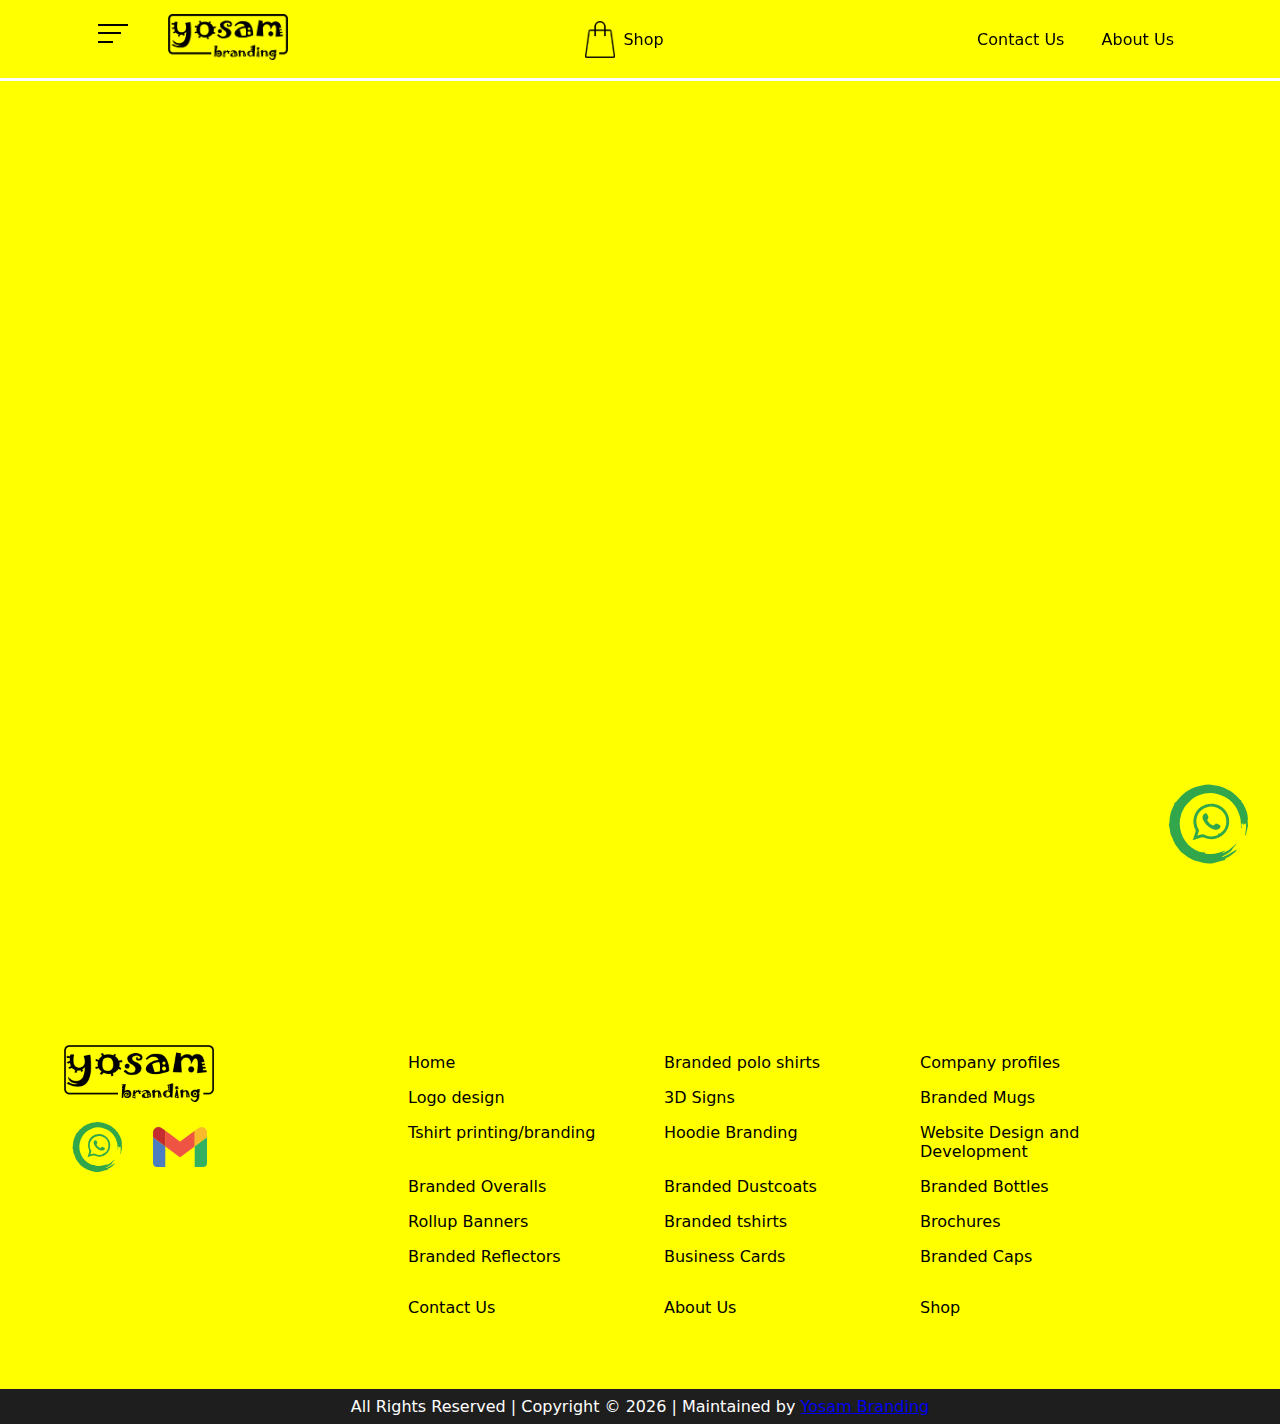
<file: branded-bottles.html>
<!DOCTYPE html>
<html lang="en">
<head>
    <meta charset="UTF-8">
    <meta name="viewport" content="width=device-width, initial-scale=1.0">

    <link rel="stylesheet" href="./styles/global.css" />
    <link rel="stylesheet" href="./styles/header.css" />
    <link rel="stylesheet" href="./styles/banners.css" />
    <link rel="stylesheet" href="./styles/product-page.css" />
    <link rel="stylesheet" href="./styles/action-buttons.css" />
    <link rel="stylesheet" href="./styles/auto-scroll.css" />
    <link rel="stylesheet" href="./styles/footer.css" />

    <meta
        name="keywords"
        content = "Branded bottles Nairobi, Custom branded bottles, Promotional bottles Nairobi, Personalized bottles Nairobi,
            Custom logo bottles, Corporate branded bottles, Custom water bottles Nairobi, Branded drinkware Nairobi, Custom bottles for events, Personalized promotional bottles" />
    <meta
        name="description"
        content = "Looking for branded bottles in Nairobi? We specialize in custom branded bottles and 
            high-quality promotional bottles to elevate your brand. Perfect for corporate giveaways, events, 
            and more. Contact us today for branded bottles that make an impact!" />

    <title>Branded Bottles in Nairobi - Customizable Bottles for Your Brand</title>
</head>
<body>
    <header>
        <div>
            <div class="header-items">
                <div>
                    <div class="menu-bars" onclick="toggleNavigation()">
                        <div></div>
                        <div></div>
                        <div></div>
                    </div>
                    <a href="./"><img src="./assets/images/Yosam Branding Transparent Logo.png" class="yosambranding-logo"/></a>
                </div>
                <ul>
                    <a href="./shop/index.html" class="shop-menu"><img src="./assets/icons/shop icon.png" class="shop-icon icon"/> Shop</a>
                </ul>
                <ul>
                    <a href="./contact-us.html">Contact Us</a>
                    <a href="./about-us.html">About Us</a>
                </ul>
            </div>
        </div>
        <div class="hamburger-menu">
            <div>
                <p>Humburger menu</p>
            </div>
        </div>
    </header>

    <main style="min-height: 100vh"></main>

    <footer>
        <div class="content-wrap">
            <section class="icons">
                <div class="yosam-branding-logo">
                    <img src="./assets/icons/Yosam Branding Logo Black.png" alt="Yosam branding logo" />
                </div>
                <div class="socials">
                    <a href="https://wa.me/254704710264?text=Hello Yosam" title="Whatsapp Us"><img class="whatsapp-icon" src="./assets/icons/Whatsapp icon.svg" alt="Whatsapp icon"/></a>
                    <a href="mailto:sandeyosamsolutions@gmail.com" title="Email Us"><img src="./assets/icons/gmail icon.svg" alt="Gmail icon"/></a>
                </div>
            </section>
            <section>
                <ul class="more-links">
                    <a href="./index.html">Home</a>
                    <a href="./branded-custom-polo-shirt.html">Branded polo shirts</a>
                    <a href="./company-profiles.html">Company profiles</a>
                    <a href="./logo-design.html">Logo design</a>
                    <a href="./3d-signs.html">3D Signs</a>
                    <a href="./branded-mugs.html">Branded Mugs</a>
                    <a href="./t-shirt-printing.html">Tshirt printing/branding</a>
                    <a href="./hoodie-branding.html">Hoodie Branding</a>
                    <a href="./website-design-and-development.html">Website Design and Development</a>
                    <a href="./branded-overalls.html">Branded Overalls</a>
                    <a href="./branded-dustcoats.html">Branded Dustcoats</a>
                    <a href="./branded-bottles.html">Branded Bottles</a>
                    <a href="./rollup-banners.html">Rollup Banners</a>
                    <a href="./branded-tshirts.html">Branded tshirts</a>
                    <a href="./brochure-design.html">Brochures</a>
                    <a href="./branded-reflectors.html">Branded Reflectors</a>
                    <a href="./business-cards.html">Business Cards</a>
                    <a href="./branded-caps.html">Branded Caps</a>
                </ul>
                <ul class="more-links" style="margin-top:1rem;">
                    <a href="./contact-us.html">Contact Us</a>
                    <a href="./about-us.html">About Us</a>
                    <a href="./shop/index.html">Shop</a>
                </ul>
            </section>
        </div>
        <p class="copyright">All Rights Reserved | Copyright &copy; <script>document.write(new Date().getFullYear())</script> | Maintained by <a href="https://yosambranding.art">Yosam Branding</a></p>
    </footer>

    <div class="whatsappIcon">
        <a href="https://wa.me/254704710264?text=Hello Yosam" target="_blank">
            <img src = "./assets/icons/Whatsapp icon.svg" alt="whatsapp icon" />
        </a>
    </div>
    <script src="./scripts/navigation.js"></script>
</body>
</html>
</file>
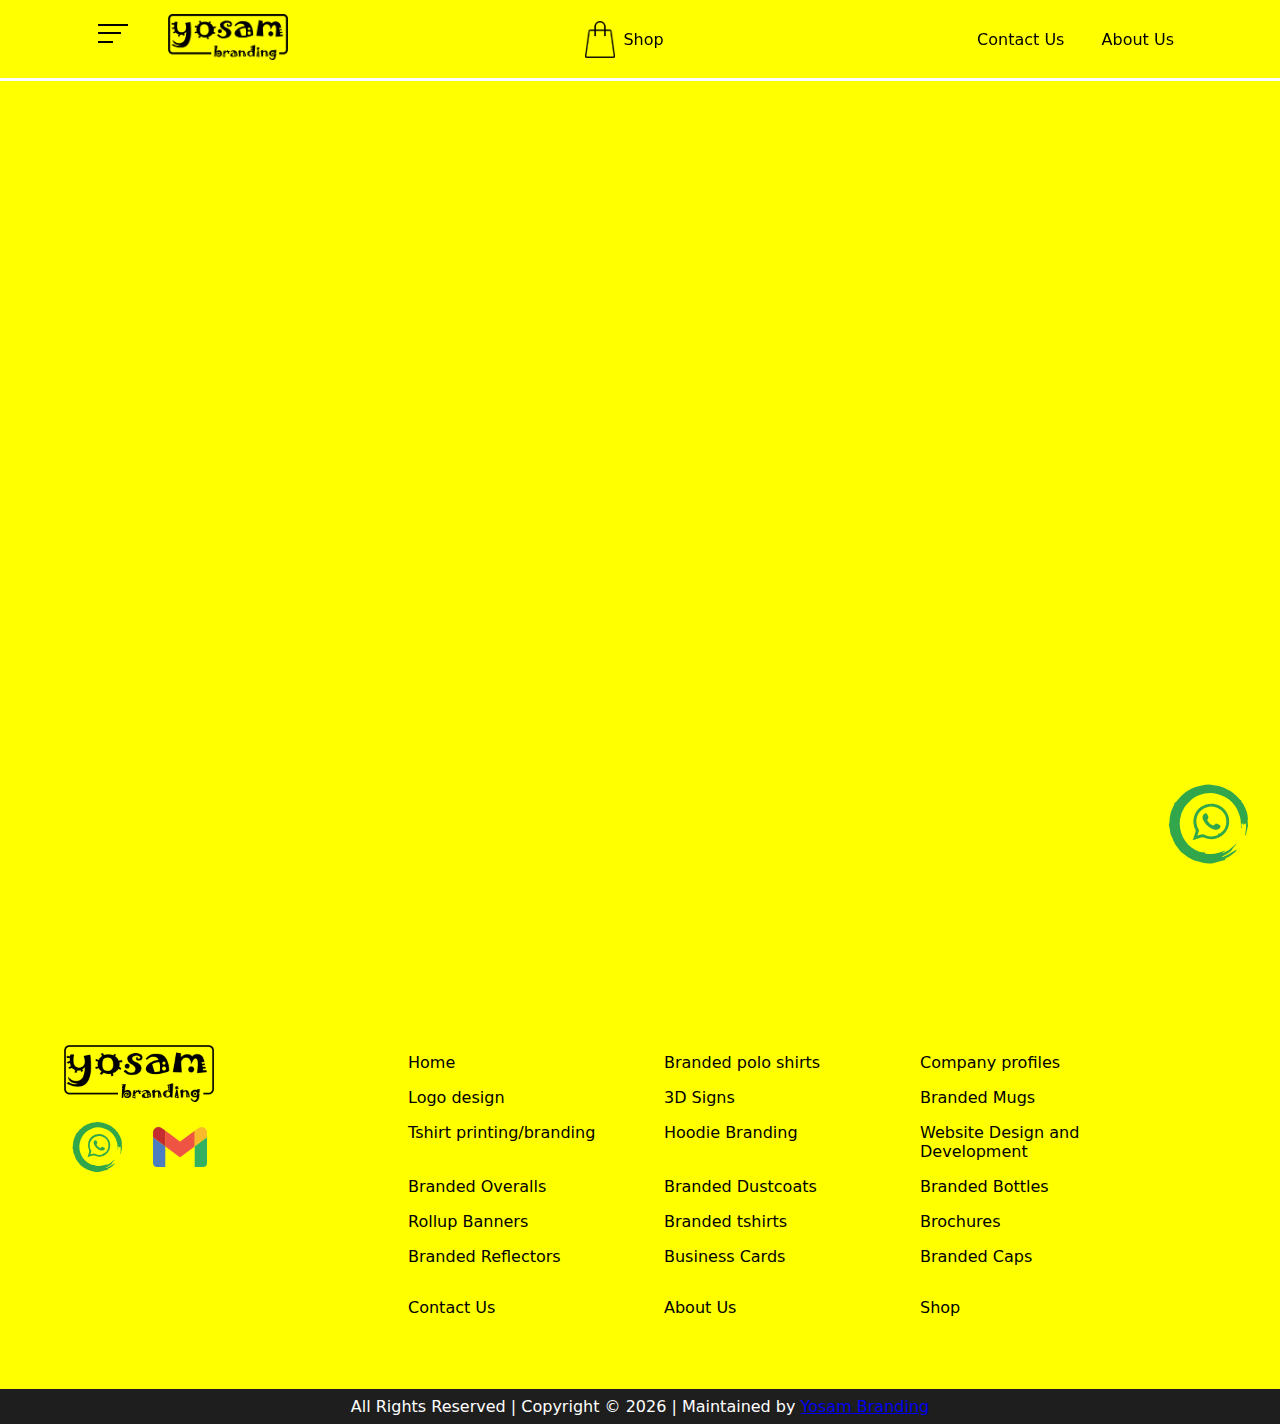
<file: branded-caps.html>
<!DOCTYPE html>
<html lang="en">
<head>
    <meta charset="UTF-8">
    <meta name="viewport" content="width=device-width, initial-scale=1.0">

    <link rel="stylesheet" href="./styles/global.css" />
    <link rel="stylesheet" href="./styles/header.css" />
    <link rel="stylesheet" href="./styles/banners.css" />
    <link rel="stylesheet" href="./styles/product-page.css" />
    <link rel="stylesheet" href="./styles/action-buttons.css" />
    <link rel="stylesheet" href="./styles/auto-scroll.css" />
    <link rel="stylesheet" href="./styles/footer.css" />

    <meta
        name="keywords"
        content = "branded cap, custom caps, caps" />
        
    <meta
        name="description"
        content = "Looking for branded caps in Nairobi? Yosam Branding offers branded caps perfect for events, promotions, trade shows, and advertising. Get your branded cap with fast delivery across Nairobi. Order your branded cap today 
            and elevate your brand!" />

    <title>Branded Caps in Nairobi - Custom Caps for Your Business and Events</title>
</head>
<body>
    <header>
        <div>
            <div class="header-items">
                <div>
                    <div class="menu-bars" onclick="toggleNavigation()">
                        <div></div>
                        <div></div>
                        <div></div>
                    </div>
                    <a href="./"><img src="./assets/images/Yosam Branding Transparent Logo.png" class="yosambranding-logo"/></a>
                </div>
                <ul>
                    <a href="./shop/index.html" class="shop-menu"><img src="./assets/icons/shop icon.png" class="shop-icon icon"/> Shop</a>
                </ul>
                <ul>
                    <a href="./contact-us.html">Contact Us</a>
                    <a href="./about-us.html">About Us</a>
                </ul>
            </div>
        </div>
        <div class="hamburger-menu">
            <div>
                <p>Humburger menu</p>
            </div>
        </div>
    </header>

    <main style="min-height: 100vh"></main>

    <footer>
        <div class="content-wrap">
            <section class="icons">
                <div class="yosam-branding-logo">
                    <img src="./assets/icons/Yosam Branding Logo Black.png" alt="Yosam branding logo" />
                </div>
                <div class="socials">
                    <a href="https://wa.me/254704710264?text=Hello Yosam" title="Whatsapp Us"><img class="whatsapp-icon" src="./assets/icons/Whatsapp icon.svg" alt="Whatsapp icon"/></a>
                    <a href="mailto:sandeyosamsolutions@gmail.com" title="Email Us"><img src="./assets/icons/gmail icon.svg" alt="Gmail icon"/></a>
                </div>
            </section>
            <section>
                <ul class="more-links">
                    <a href="./index.html">Home</a>
                    <a href="./branded-custom-polo-shirt.html">Branded polo shirts</a>
                    <a href="./company-profiles.html">Company profiles</a>
                    <a href="./logo-design.html">Logo design</a>
                    <a href="./3d-signs.html">3D Signs</a>
                    <a href="./branded-mugs.html">Branded Mugs</a>
                    <a href="./t-shirt-printing.html">Tshirt printing/branding</a>
                    <a href="./hoodie-branding.html">Hoodie Branding</a>
                    <a href="./website-design-and-development.html">Website Design and Development</a>
                    <a href="./branded-overalls.html">Branded Overalls</a>
                    <a href="./branded-dustcoats.html">Branded Dustcoats</a>
                    <a href="./branded-bottles.html">Branded Bottles</a>
                    <a href="./rollup-banners.html">Rollup Banners</a>
                    <a href="./branded-tshirts.html">Branded tshirts</a>
                    <a href="./brochure-design.html">Brochures</a>
                    <a href="./branded-reflectors.html">Branded Reflectors</a>
                    <a href="./business-cards.html">Business Cards</a>
                    <a href="./branded-caps.html">Branded Caps</a>
                </ul>
                <ul class="more-links" style="margin-top:1rem;">
                    <a href="./contact-us.html">Contact Us</a>
                    <a href="./about-us.html">About Us</a>
                    <a href="./shop/index.html">Shop</a>
                </ul>
            </section>
        </div>
        <p class="copyright">All Rights Reserved | Copyright &copy; <script>document.write(new Date().getFullYear())</script> | Maintained by <a href="https://yosambranding.art">Yosam Branding</a></p>
    </footer>

    <div class="whatsappIcon">
        <a href="https://wa.me/254704710264?text=Hello Yosam" target="_blank">
            <img src = "./assets/icons/Whatsapp icon.svg" alt="whatsapp icon" />
        </a>
    </div>
    <script src="./scripts/navigation.js"></script>
</body>
</html>
</file>
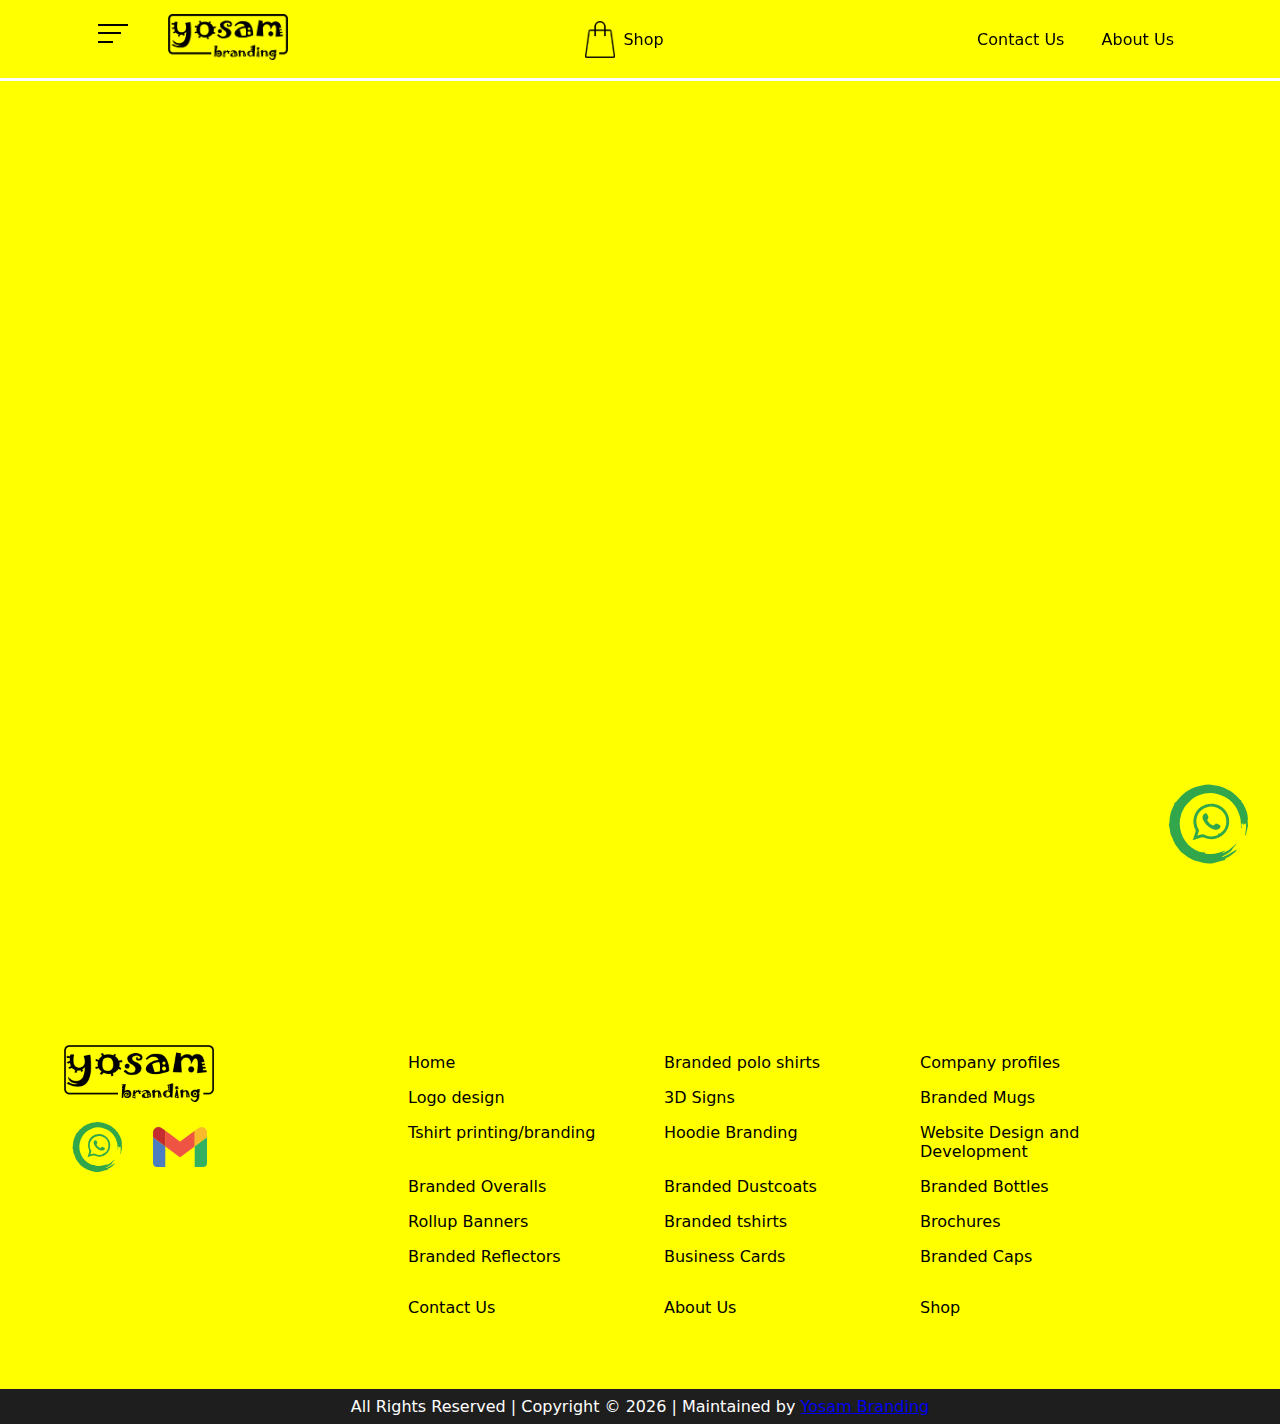
<file: branded-custom-polo-shirt.html>
<!DOCTYPE html>
<html lang="en">
<head>
    <meta charset="UTF-8">
    <meta name="viewport" content="width=device-width, initial-scale=1.0">

    <link rel="stylesheet" href="./styles/global.css" />
    <link rel="stylesheet" href="./styles/header.css" />
    <link rel="stylesheet" href="./styles/banners.css" />
    <link rel="stylesheet" href="./styles/product-page.css" />
    <link rel="stylesheet" href="./styles/action-buttons.css" />
    <link rel="stylesheet" href="./styles/auto-scroll.css" />
    <link rel="stylesheet" href="./styles/footer.css" />

    <meta
        name="keywords"
        content = "branded polo shirts, custom polo shirts, polo shirts" />
    <meta
        name="description"
        content = "Looking for high-quality branded polo shirt in Nairobi? Yosam Branding offers branded polo shirts perfect for events, promotions, trade shows, and advertising. 
            Get your branded polo shirt with fast delivery across Nairobi. Order your branded polo shirts today 
            and elevate your brand!" />

    <title>Branded polo shirts in Nairobi | From Ksh. 900</title>
</head>
<body>
    <header>
        <div>
            <div class="header-items">
                <div>
                    <div class="menu-bars" onclick="toggleNavigation()">
                        <div></div>
                        <div></div>
                        <div></div>
                    </div>
                    <a href="./"><img src="./assets/images/Yosam Branding Transparent Logo.png" class="yosambranding-logo"/></a>
                </div>
                <ul>
                    <a href="./shop/index.html" class="shop-menu"><img src="./assets/icons/shop icon.png" class="shop-icon icon"/> Shop</a>
                </ul>
                <ul>
                    <a href="./contact-us.html">Contact Us</a>
                    <a href="./about-us.html">About Us</a>
                </ul>
            </div>
        </div>
        <div class="hamburger-menu">
            <div>
                <p>Humburger menu</p>
            </div>
        </div>
    </header>

    <main style="min-height: 100vh"></main>

    <footer>
        <div class="content-wrap">
            <section class="icons">
                <div class="yosam-branding-logo">
                    <img src="./assets/icons/Yosam Branding Logo Black.png" alt="Yosam branding logo" />
                </div>
                <div class="socials">
                    <a href="https://wa.me/254704710264?text=Hello Yosam" title="Whatsapp Us"><img class="whatsapp-icon" src="./assets/icons/Whatsapp icon.svg" alt="Whatsapp icon"/></a>
                    <a href="mailto:sandeyosamsolutions@gmail.com" title="Email Us"><img src="./assets/icons/gmail icon.svg" alt="Gmail icon"/></a>
                </div>
            </section>
            <section>
                <ul class="more-links">
                    <a href="./index.html">Home</a>
                    <a href="./branded-custom-polo-shirt.html">Branded polo shirts</a>
                    <a href="./company-profiles.html">Company profiles</a>
                    <a href="./logo-design.html">Logo design</a>
                    <a href="./3d-signs.html">3D Signs</a>
                    <a href="./branded-mugs.html">Branded Mugs</a>
                    <a href="./t-shirt-printing.html">Tshirt printing/branding</a>
                    <a href="./hoodie-branding.html">Hoodie Branding</a>
                    <a href="./website-design-and-development.html">Website Design and Development</a>
                    <a href="./branded-overalls.html">Branded Overalls</a>
                    <a href="./branded-dustcoats.html">Branded Dustcoats</a>
                    <a href="./branded-bottles.html">Branded Bottles</a>
                    <a href="./rollup-banners.html">Rollup Banners</a>
                    <a href="./branded-tshirts.html">Branded tshirts</a>
                    <a href="./brochure-design.html">Brochures</a>
                    <a href="./branded-reflectors.html">Branded Reflectors</a>
                    <a href="./business-cards.html">Business Cards</a>
                    <a href="./branded-caps.html">Branded Caps</a>
                </ul>
                <ul class="more-links" style="margin-top:1rem;">
                    <a href="./contact-us.html">Contact Us</a>
                    <a href="./about-us.html">About Us</a>
                    <a href="./shop/index.html">Shop</a>
                </ul>
            </section>
        </div>
        <p class="copyright">All Rights Reserved | Copyright &copy; <script>document.write(new Date().getFullYear())</script> | Maintained by <a href="https://yosambranding.art">Yosam Branding</a></p>
    </footer>

    <div class="whatsappIcon">
        <a href="https://wa.me/254704710264?text=Hello Yosam" target="_blank">
            <img src = "./assets/icons/Whatsapp icon.svg" alt="whatsapp icon" />
        </a>
    </div>
    <script src="./scripts/navigation.js"></script>
</body>
</html>
</file>
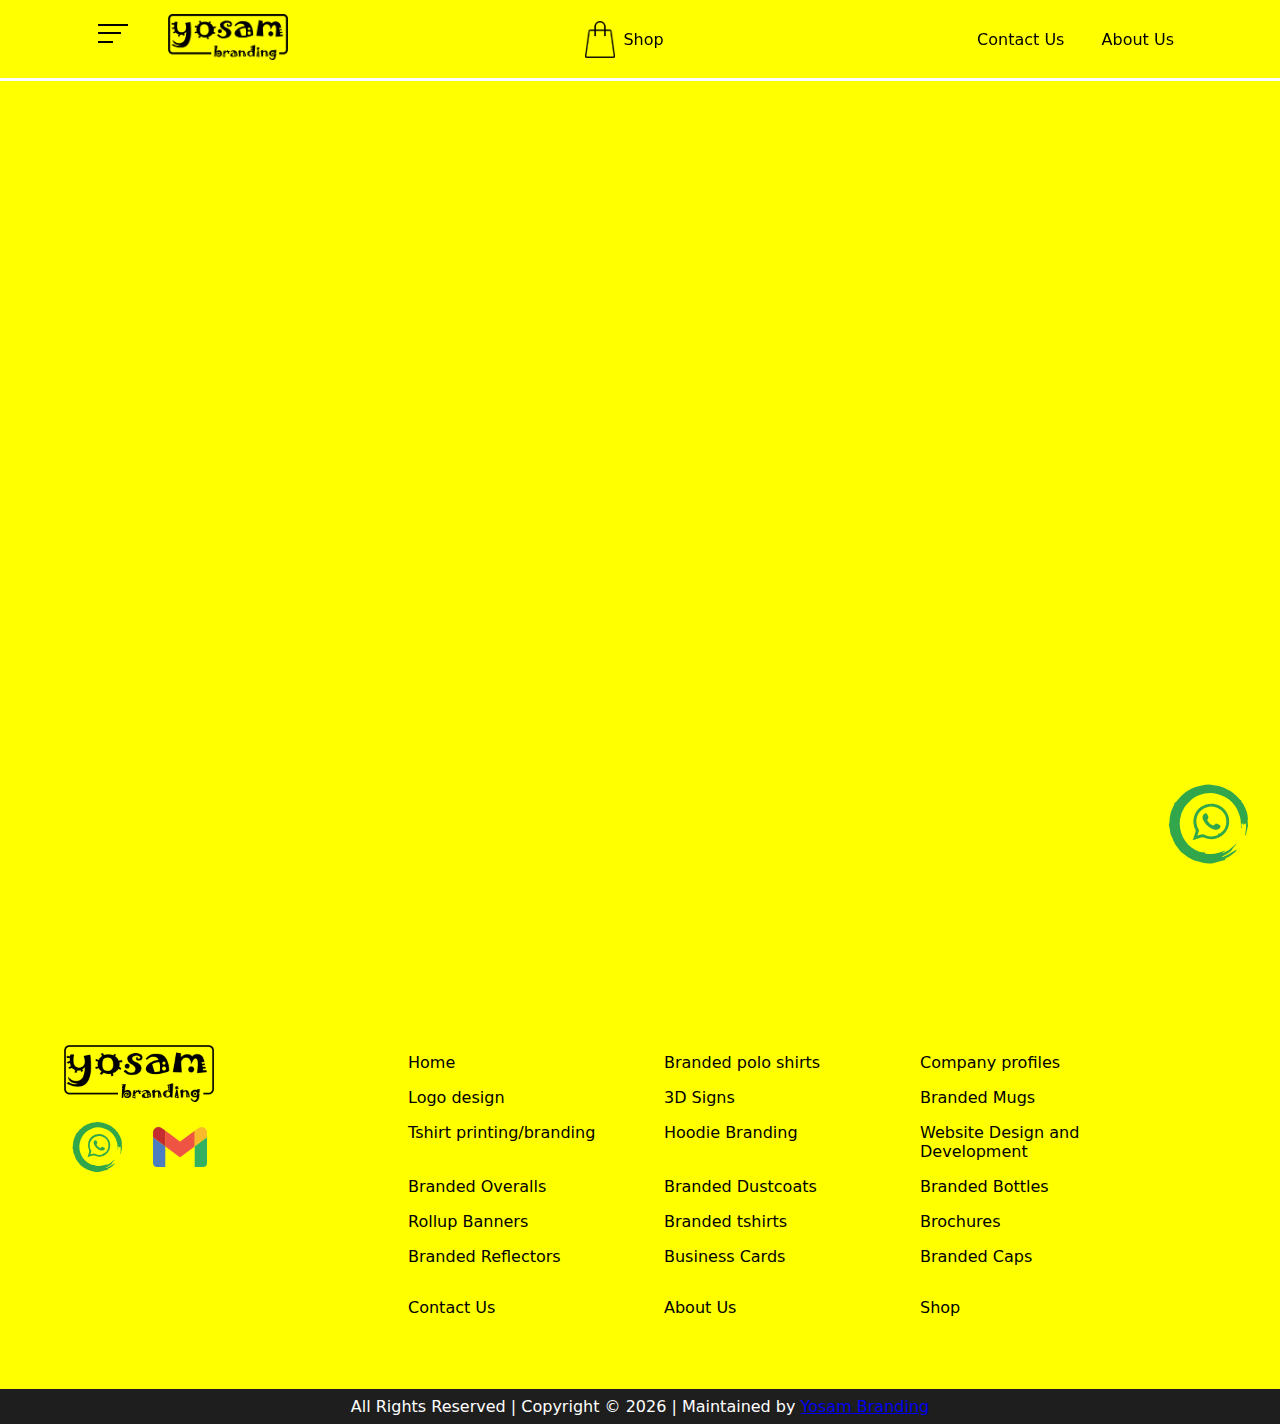
<file: branded-dustcoats.html>
<!DOCTYPE html>
<html lang="en">
<head>
    <meta charset="UTF-8">
    <meta name="viewport" content="width=device-width, initial-scale=1.0">

    <link rel="stylesheet" href="./styles/global.css" />
    <link rel="stylesheet" href="./styles/header.css" />
    <link rel="stylesheet" href="./styles/banners.css" />
    <link rel="stylesheet" href="./styles/product-page.css" />
    <link rel="stylesheet" href="./styles/action-buttons.css" />
    <link rel="stylesheet" href="./styles/auto-scroll.css" />
    <link rel="stylesheet" href="./styles/footer.css" />

    <meta
        name="keywords"
        content = "Branded dust coats, dust coats" />
    <meta
        name="description"
        content = "Looking for high-quality branded dust coat in Nairobi? Yosam Branding offers branded dust coats perfect for events, promotions, trade shows, and advertising.
            Get durable, and affordable dust coat with fast delivery across Nairobi. Order your premium dust coat today 
            and elevate your brand!" />

    <title>Branded dust coats in Nairobi, Kenya | From Ksh. 800</title>
</head>
<body>
    <header>
        <div>
            <div class="header-items">
                <div>
                    <div class="menu-bars" onclick="toggleNavigation()">
                        <div></div>
                        <div></div>
                        <div></div>
                    </div>
                    <a href="./"><img src="./assets/images/Yosam Branding Transparent Logo.png" class="yosambranding-logo"/></a>
                </div>
                <ul>
                    <a href="./shop/index.html" class="shop-menu"><img src="./assets/icons/shop icon.png" class="shop-icon icon"/> Shop</a>
                </ul>
                <ul>
                    <a href="./contact-us.html">Contact Us</a>
                    <a href="./about-us.html">About Us</a>
                </ul>
            </div>
        </div>
        <div class="hamburger-menu">
            <div>
                <p>Humburger menu</p>
            </div>
        </div>
    </header>

    <main style="min-height: 100vh"></main>

    <footer>
        <div class="content-wrap">
            <section class="icons">
                <div class="yosam-branding-logo">
                    <img src="./assets/icons/Yosam Branding Logo Black.png" alt="Yosam branding logo" />
                </div>
                <div class="socials">
                    <a href="https://wa.me/254704710264?text=Hello Yosam" title="Whatsapp Us"><img class="whatsapp-icon" src="./assets/icons/Whatsapp icon.svg" alt="Whatsapp icon"/></a>
                    <a href="mailto:sandeyosamsolutions@gmail.com" title="Email Us"><img src="./assets/icons/gmail icon.svg" alt="Gmail icon"/></a>
                </div>
            </section>
            <section>
                <ul class="more-links">
                    <a href="./index.html">Home</a>
                    <a href="./branded-custom-polo-shirt.html">Branded polo shirts</a>
                    <a href="./company-profiles.html">Company profiles</a>
                    <a href="./logo-design.html">Logo design</a>
                    <a href="./3d-signs.html">3D Signs</a>
                    <a href="./branded-mugs.html">Branded Mugs</a>
                    <a href="./t-shirt-printing.html">Tshirt printing/branding</a>
                    <a href="./hoodie-branding.html">Hoodie Branding</a>
                    <a href="./website-design-and-development.html">Website Design and Development</a>
                    <a href="./branded-overalls.html">Branded Overalls</a>
                    <a href="./branded-dustcoats.html">Branded Dustcoats</a>
                    <a href="./branded-bottles.html">Branded Bottles</a>
                    <a href="./rollup-banners.html">Rollup Banners</a>
                    <a href="./branded-tshirts.html">Branded tshirts</a>
                    <a href="./brochure-design.html">Brochures</a>
                    <a href="./branded-reflectors.html">Branded Reflectors</a>
                    <a href="./business-cards.html">Business Cards</a>
                    <a href="./branded-caps.html">Branded Caps</a>
                </ul>
                <ul class="more-links" style="margin-top:1rem;">
                    <a href="./contact-us.html">Contact Us</a>
                    <a href="./about-us.html">About Us</a>
                    <a href="./shop/index.html">Shop</a>
                </ul>
            </section>
        </div>
        <p class="copyright">All Rights Reserved | Copyright &copy; <script>document.write(new Date().getFullYear())</script> | Maintained by <a href="https://yosambranding.art">Yosam Branding</a></p>
    </footer>

    <div class="whatsappIcon">
        <a href="https://wa.me/254704710264?text=Hello Yosam" target="_blank">
            <img src = "./assets/icons/Whatsapp icon.svg" alt="whatsapp icon" />
        </a>
    </div>
    <script src="./scripts/navigation.js"></script>
</body>
</html>
</file>
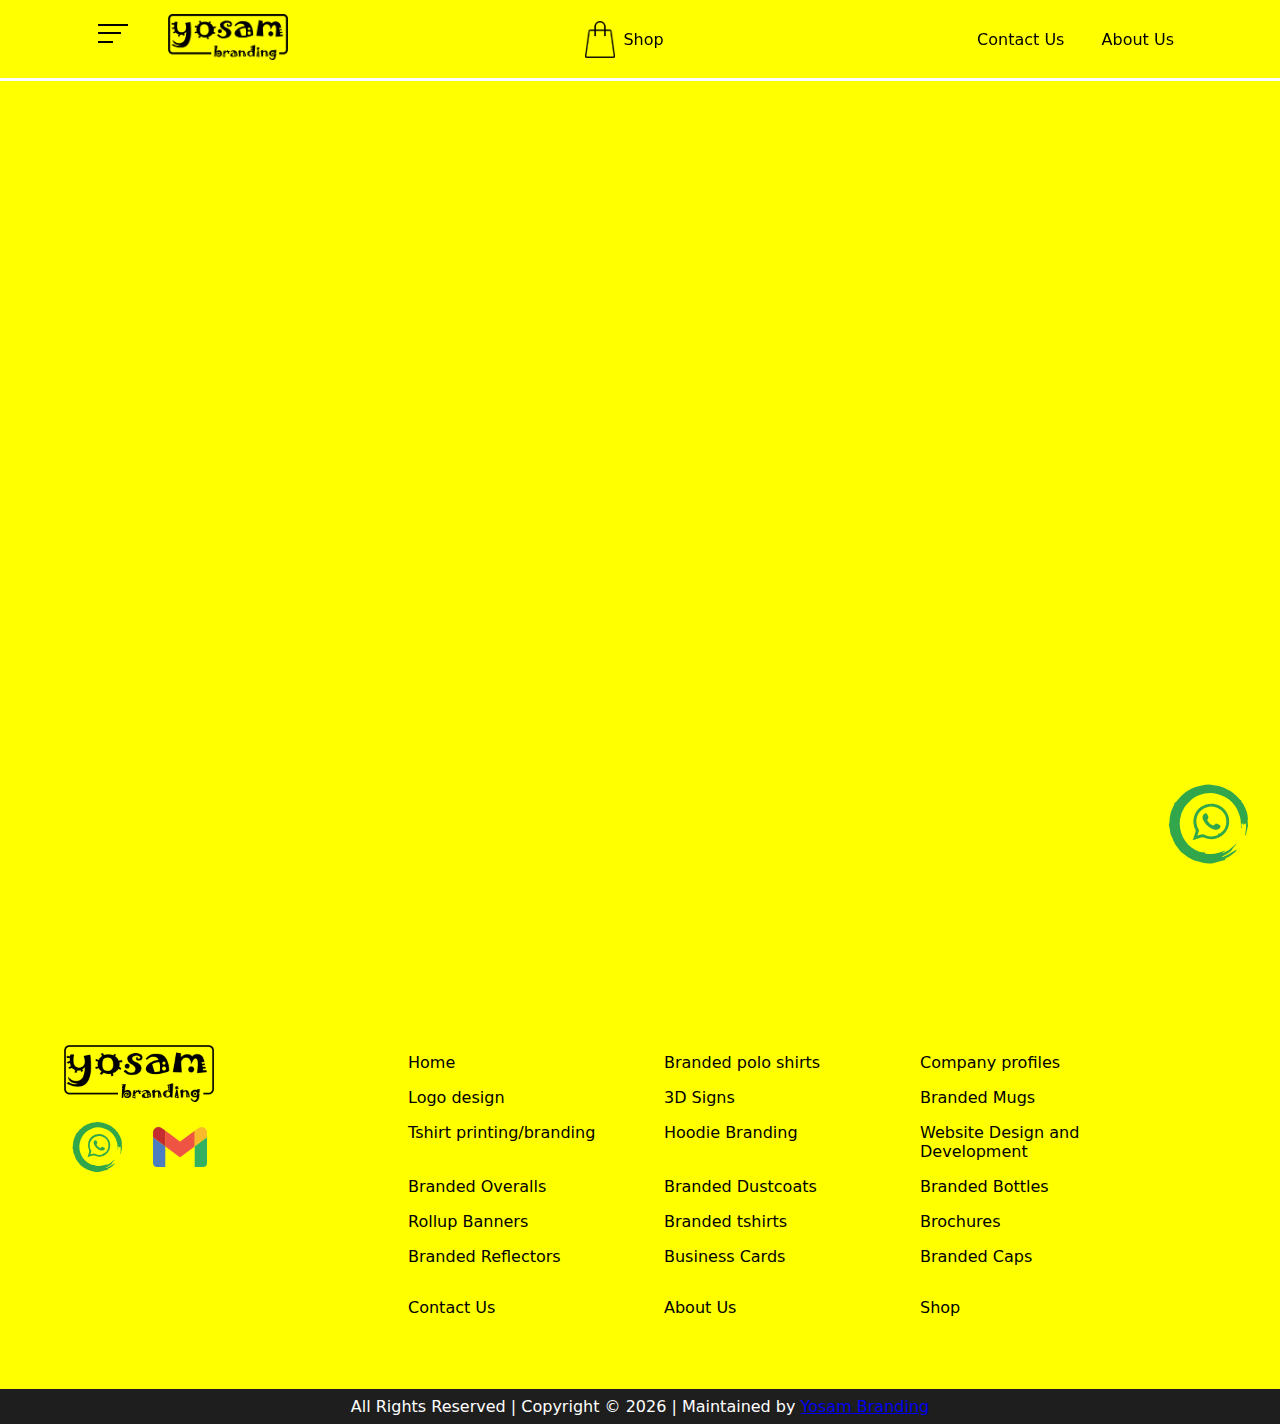
<file: branded-overalls.html>
<!DOCTYPE html>
<html lang="en">
<head>
    <meta charset="UTF-8">
    <meta name="viewport" content="width=device-width, initial-scale=1.0">

    <link rel="stylesheet" href="./styles/global.css" />
    <link rel="stylesheet" href="./styles/header.css" />
    <link rel="stylesheet" href="./styles/banners.css" />
    <link rel="stylesheet" href="./styles/product-page.css" />
    <link rel="stylesheet" href="./styles/action-buttons.css" />
    <link rel="stylesheet" href="./styles/auto-scroll.css" />
    <link rel="stylesheet" href="./styles/footer.css" />

    <meta
        name="keywords"
        content = "branded overalls, overalls" />
    <meta
        name="description"
        content = "Looking for high-quality branded overalls in Nairobi? Yosam Branding offers 
            branded overalls perfect for events, promotions, trade shows, and advertising. Get durable, and 
            affordable branded overalls with fast delivery across Nairobi. Order your premium branded overall today 
            and elevate your brand!" />

    <title>Branded overalls in Nairobi | Ksh. 1,400</title>
</head>
<body>
    <header>
        <div>
            <div class="header-items">
                <div>
                    <div class="menu-bars" onclick="toggleNavigation()">
                        <div></div>
                        <div></div>
                        <div></div>
                    </div>
                    <a href="./"><img src="./assets/images/Yosam Branding Transparent Logo.png" class="yosambranding-logo"/></a>
                </div>
                <ul>
                    <a href="./shop/index.html" class="shop-menu"><img src="./assets/icons/shop icon.png" class="shop-icon icon"/> Shop</a>
                </ul>
                <ul>
                    <a href="./contact-us.html">Contact Us</a>
                    <a href="./about-us.html">About Us</a>
                </ul>
            </div>
        </div>
        <div class="hamburger-menu">
            <div>
                <p>Humburger menu</p>
            </div>
        </div>
    </header>

    <main style="min-height: 100vh"></main>

    <footer>
        <div class="content-wrap">
            <section class="icons">
                <div class="yosam-branding-logo">
                    <img src="./assets/icons/Yosam Branding Logo Black.png" alt="Yosam branding logo" />
                </div>
                <div class="socials">
                    <a href="https://wa.me/254704710264?text=Hello Yosam" title="Whatsapp Us"><img class="whatsapp-icon" src="./assets/icons/Whatsapp icon.svg" alt="Whatsapp icon"/></a>
                    <a href="mailto:sandeyosamsolutions@gmail.com" title="Email Us"><img src="./assets/icons/gmail icon.svg" alt="Gmail icon"/></a>
                </div>
            </section>
            <section>
                <ul class="more-links">
                    <a href="./index.html">Home</a>
                    <a href="./branded-custom-polo-shirt.html">Branded polo shirts</a>
                    <a href="./company-profiles.html">Company profiles</a>
                    <a href="./logo-design.html">Logo design</a>
                    <a href="./3d-signs.html">3D Signs</a>
                    <a href="./branded-mugs.html">Branded Mugs</a>
                    <a href="./t-shirt-printing.html">Tshirt printing/branding</a>
                    <a href="./hoodie-branding.html">Hoodie Branding</a>
                    <a href="./website-design-and-development.html">Website Design and Development</a>
                    <a href="./branded-overalls.html">Branded Overalls</a>
                    <a href="./branded-dustcoats.html">Branded Dustcoats</a>
                    <a href="./branded-bottles.html">Branded Bottles</a>
                    <a href="./rollup-banners.html">Rollup Banners</a>
                    <a href="./branded-tshirts.html">Branded tshirts</a>
                    <a href="./brochure-design.html">Brochures</a>
                    <a href="./branded-reflectors.html">Branded Reflectors</a>
                    <a href="./business-cards.html">Business Cards</a>
                    <a href="./branded-caps.html">Branded Caps</a>
                </ul>
                <ul class="more-links" style="margin-top:1rem;">
                    <a href="./contact-us.html">Contact Us</a>
                    <a href="./about-us.html">About Us</a>
                    <a href="./shop/index.html">Shop</a>
                </ul>
            </section>
        </div>
        <p class="copyright">All Rights Reserved | Copyright &copy; <script>document.write(new Date().getFullYear())</script> | Maintained by <a href="https://yosambranding.art">Yosam Branding</a></p>
    </footer>

    <div class="whatsappIcon">
        <a href="https://wa.me/254704710264?text=Hello Yosam" target="_blank">
            <img src = "./assets/icons/Whatsapp icon.svg" alt="whatsapp icon" />
        </a>
    </div>
    <script src="./scripts/navigation.js"></script>
</body>
</html>
</file>
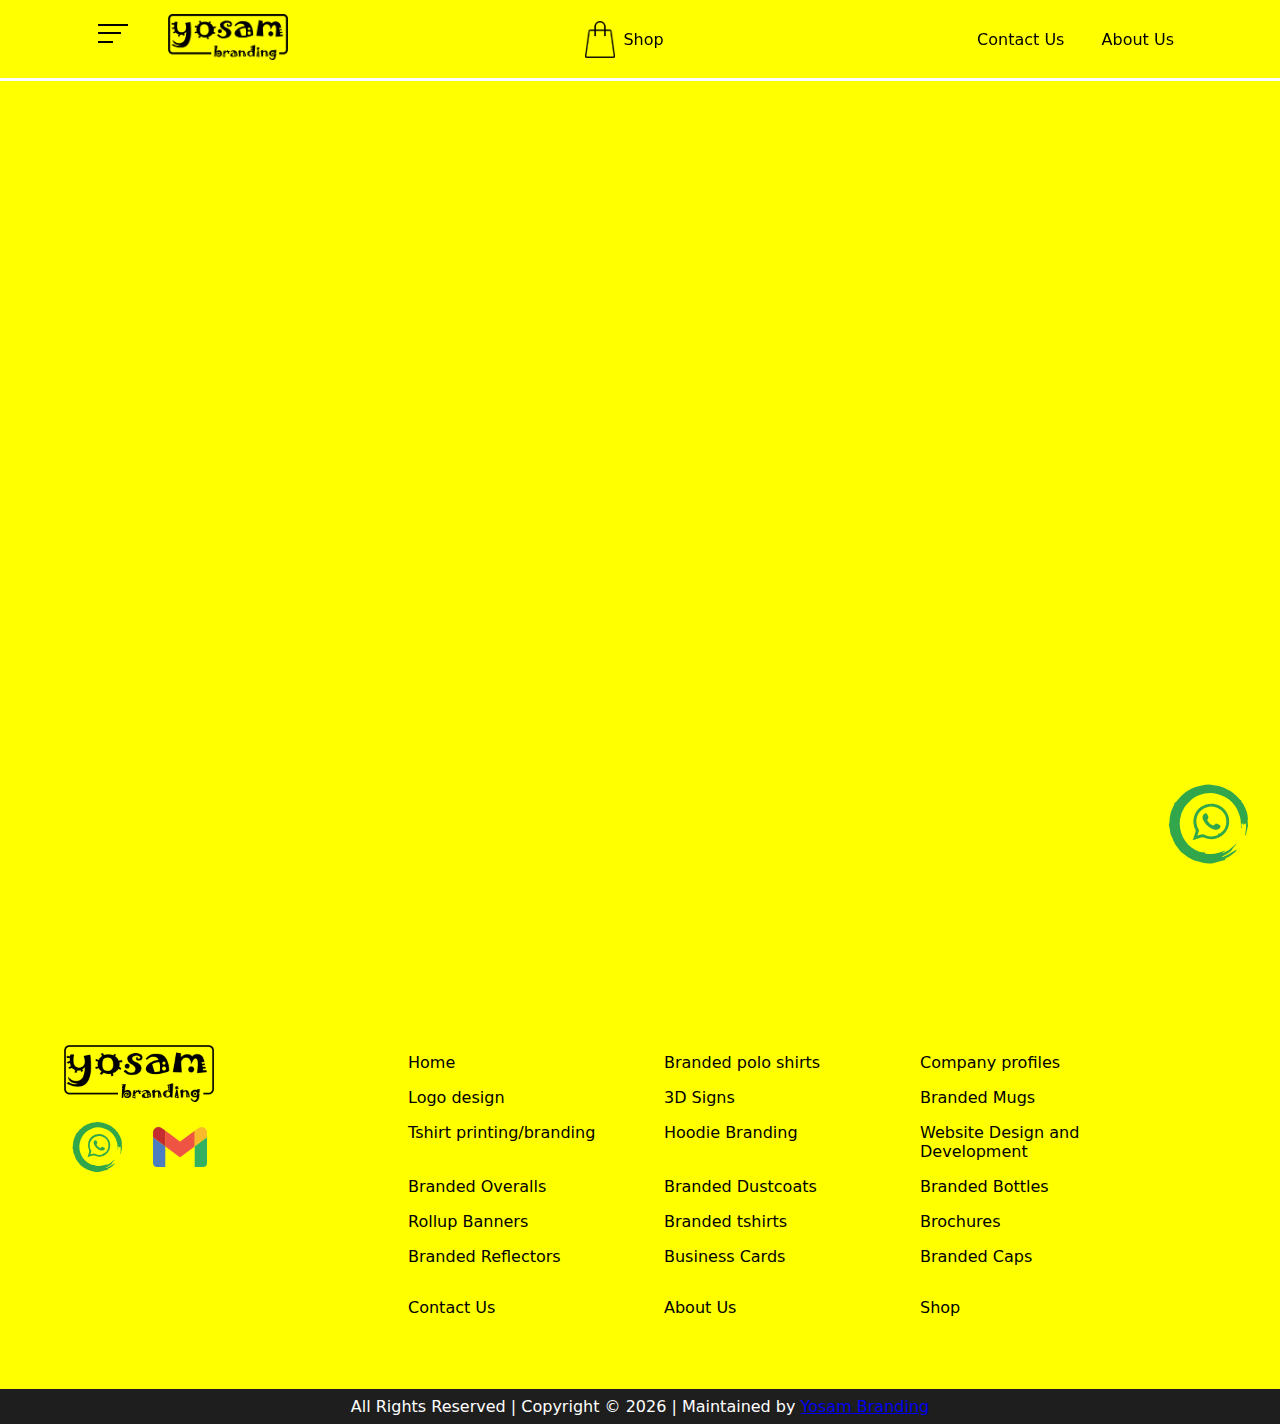
<file: branded-polo-shirts.html>
<!DOCTYPE html>
<html lang="en">
<head>
    <meta charset="UTF-8">
    <meta name="viewport" content="width=device-width, initial-scale=1.0">

    <link rel="stylesheet" href="./styles/global.css" />
    <link rel="stylesheet" href="./styles/header.css" />
    <link rel="stylesheet" href="./styles/banners.css" />
    <link rel="stylesheet" href="./styles/product-page.css" />
    <link rel="stylesheet" href="./styles/action-buttons.css" />
    <link rel="stylesheet" href="./styles/auto-scroll.css" />
    <link rel="stylesheet" href="./styles/footer.css" />

    <meta
        name="keywords"
        content = "branded polo shirts, polo shirts" />
    <meta
        name="description"
        content = "Looking for high-quality branded polo shirts in Nairobi, Kenya? Yosam Branding offers custom rollup 
            banners perfect for events, promotions, trade shows, and advertising. Get portable, durable, and 
            affordable rollup banners with fast delivery across Nairobi. Order your premium rollup banner today 
            and elevate your brand!" />

    <title>Branded polo shirts in Nairobi, Kenya | Ksh. 850 - 1,200</title>
</head>
<body>
    <header>
        <div>
            <div class="header-items">
                <div>
                    <div class="menu-bars" onclick="toggleNavigation()">
                        <div></div>
                        <div></div>
                        <div></div>
                    </div>
                    <a href="./"><img src="./assets/images/Yosam Branding Transparent Logo.png" class="yosambranding-logo"/></a>
                </div>
                <ul>
                    <a href="./shop/index.html" class="shop-menu"><img src="./assets/icons/shop icon.png" class="shop-icon icon"/> Shop</a>
                </ul>
                <ul>
                    <a href="./contact-us.html">Contact Us</a>
                    <a href="./about-us.html">About Us</a>
                </ul>
            </div>
        </div>
        <div class="hamburger-menu">
            <div>
                <p>Humburger menu</p>
            </div>
        </div>
    </header>

    <main style="min-height: 100vh"></main>

    <footer>
        <div class="content-wrap">
            <section class="icons">
                <div class="yosam-branding-logo">
                    <img src="./assets/icons/Yosam Branding Logo Black.png" alt="Yosam branding logo" />
                </div>
                <div class="socials">
                    <a href="https://wa.me/254704710264?text=Hello Yosam" title="Whatsapp Us"><img class="whatsapp-icon" src="./assets/icons/Whatsapp icon.svg" alt="Whatsapp icon"/></a>
                    <a href="mailto:sandeyosamsolutions@gmail.com" title="Email Us"><img src="./assets/icons/gmail icon.svg" alt="Gmail icon"/></a>
                </div>
            </section>
            <section>
                <ul class="more-links">
                    <a href="./index.html">Home</a>
                    <a href="./branded-custom-polo-shirt.html">Branded polo shirts</a>
                    <a href="./company-profiles.html">Company profiles</a>
                    <a href="./logo-design.html">Logo design</a>
                    <a href="./3d-signs.html">3D Signs</a>
                    <a href="./branded-mugs.html">Branded Mugs</a>
                    <a href="./t-shirt-printing.html">Tshirt printing/branding</a>
                    <a href="./hoodie-branding.html">Hoodie Branding</a>
                    <a href="./website-design-and-development.html">Website Design and Development</a>
                    <a href="./branded-overalls.html">Branded Overalls</a>
                    <a href="./branded-dustcoats.html">Branded Dustcoats</a>
                    <a href="./branded-bottles.html">Branded Bottles</a>
                    <a href="./rollup-banners.html">Rollup Banners</a>
                    <a href="./branded-tshirts.html">Branded tshirts</a>
                    <a href="./brochure-design.html">Brochures</a>
                    <a href="./branded-reflectors.html">Branded Reflectors</a>
                    <a href="./business-cards.html">Business Cards</a>
                    <a href="./branded-caps.html">Branded Caps</a>
                </ul>
                <ul class="more-links" style="margin-top:1rem;">
                    <a href="./contact-us.html">Contact Us</a>
                    <a href="./about-us.html">About Us</a>
                    <a href="./shop/index.html">Shop</a>
                </ul>
            </section>
        </div>
        <p class="copyright">All Rights Reserved | Copyright &copy; <script>document.write(new Date().getFullYear())</script> | Maintained by <a href="https://yosambranding.art">Yosam Branding</a></p>
    </footer>

    <div class="whatsappIcon">
        <a href="https://wa.me/254704710264?text=Hello Yosam" target="_blank">
            <img src = "./assets/icons/Whatsapp icon.svg" alt="whatsapp icon" />
        </a>
    </div>
    <script src="./scripts/navigation.js"></script>
</body>
</html>
</file>
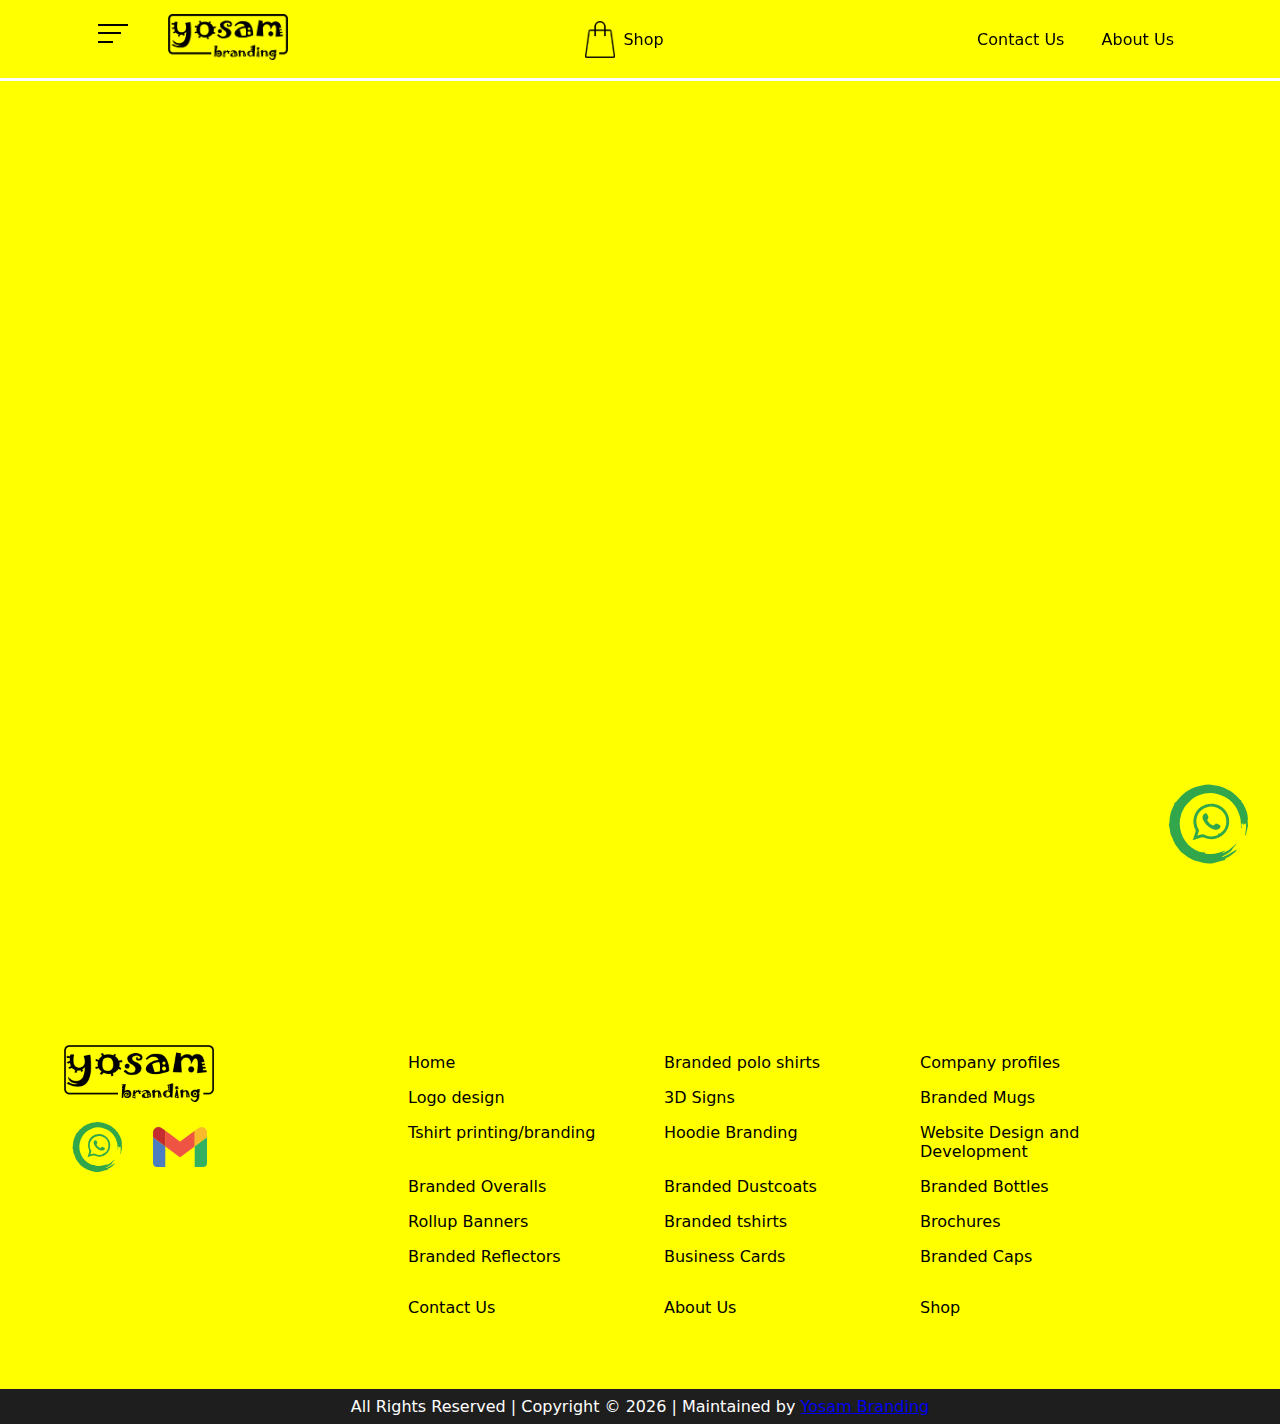
<file: branded-reflectors.html>
<!DOCTYPE html>
<html lang="en">
<head>
    <meta charset="UTF-8">
    <meta name="viewport" content="width=device-width, initial-scale=1.0">

    <link rel="stylesheet" href="./styles/global.css" />
    <link rel="stylesheet" href="./styles/header.css" />
    <link rel="stylesheet" href="./styles/banners.css" />
    <link rel="stylesheet" href="./styles/product-page.css" />
    <link rel="stylesheet" href="./styles/action-buttons.css" />
    <link rel="stylesheet" href="./styles/auto-scroll.css" />
    <link rel="stylesheet" href="./styles/footer.css" />

    <title>Branded reflectors | Ksh. 450</title>
</head>
<body>
    <header>
        <div>
            <div class="header-items">
                <div>
                    <div class="menu-bars" onclick="toggleNavigation()">
                        <div></div>
                        <div></div>
                        <div></div>
                    </div>
                    <a href="./"><img src="./assets/images/Yosam Branding Transparent Logo.png" class="yosambranding-logo"/></a>
                </div>
                <ul>
                    <a href="./shop/index.html" class="shop-menu"><img src="./assets/icons/shop icon.png" class="shop-icon icon"/> Shop</a>
                </ul>
                <ul>
                    <a href="./contact-us.html">Contact Us</a>
                    <a href="./about-us.html">About Us</a>
                </ul>
            </div>
        </div>
        <div class="hamburger-menu">
            <div>
                <p>Humburger menu</p>
            </div>
        </div>
    </header>

    <main style="min-height: 100vh"></main>

    <footer>
        <div class="content-wrap">
            <section class="icons">
                <div class="yosam-branding-logo">
                    <img src="./assets/icons/Yosam Branding Logo Black.png" alt="Yosam branding logo" />
                </div>
                <div class="socials">
                    <a href="https://wa.me/254704710264?text=Hello Yosam" title="Whatsapp Us"><img class="whatsapp-icon" src="./assets/icons/Whatsapp icon.svg" alt="Whatsapp icon"/></a>
                    <a href="mailto:sandeyosamsolutions@gmail.com" title="Email Us"><img src="./assets/icons/gmail icon.svg" alt="Gmail icon"/></a>
                </div>
            </section>
            <section>
                <ul class="more-links">
                    <a href="./index.html">Home</a>
                    <a href="./branded-custom-polo-shirt.html">Branded polo shirts</a>
                    <a href="./company-profiles.html">Company profiles</a>
                    <a href="./logo-design.html">Logo design</a>
                    <a href="./3d-signs.html">3D Signs</a>
                    <a href="./branded-mugs.html">Branded Mugs</a>
                    <a href="./t-shirt-printing.html">Tshirt printing/branding</a>
                    <a href="./hoodie-branding.html">Hoodie Branding</a>
                    <a href="./website-design-and-development.html">Website Design and Development</a>
                    <a href="./branded-overalls.html">Branded Overalls</a>
                    <a href="./branded-dustcoats.html">Branded Dustcoats</a>
                    <a href="./branded-bottles.html">Branded Bottles</a>
                    <a href="./rollup-banners.html">Rollup Banners</a>
                    <a href="./branded-tshirts.html">Branded tshirts</a>
                    <a href="./brochure-design.html">Brochures</a>
                    <a href="./branded-reflectors.html">Branded Reflectors</a>
                    <a href="./business-cards.html">Business Cards</a>
                    <a href="./branded-caps.html">Branded Caps</a>
                </ul>
                <ul class="more-links" style="margin-top:1rem;">
                    <a href="./contact-us.html">Contact Us</a>
                    <a href="./about-us.html">About Us</a>
                    <a href="./shop/index.html">Shop</a>
                </ul>
            </section>
        </div>
        <p class="copyright">All Rights Reserved | Copyright &copy; <script>document.write(new Date().getFullYear())</script> | Maintained by <a href="https://yosambranding.art">Yosam Branding</a></p>
    </footer>

    <div class="whatsappIcon">
        <a href="https://wa.me/254704710264?text=Hello Yosam" target="_blank">
            <img src = "./assets/icons/Whatsapp icon.svg" alt="whatsapp icon" />
        </a>
    </div>
    <script src="./scripts/navigation.js"></script>
</body>
</html>
</file>
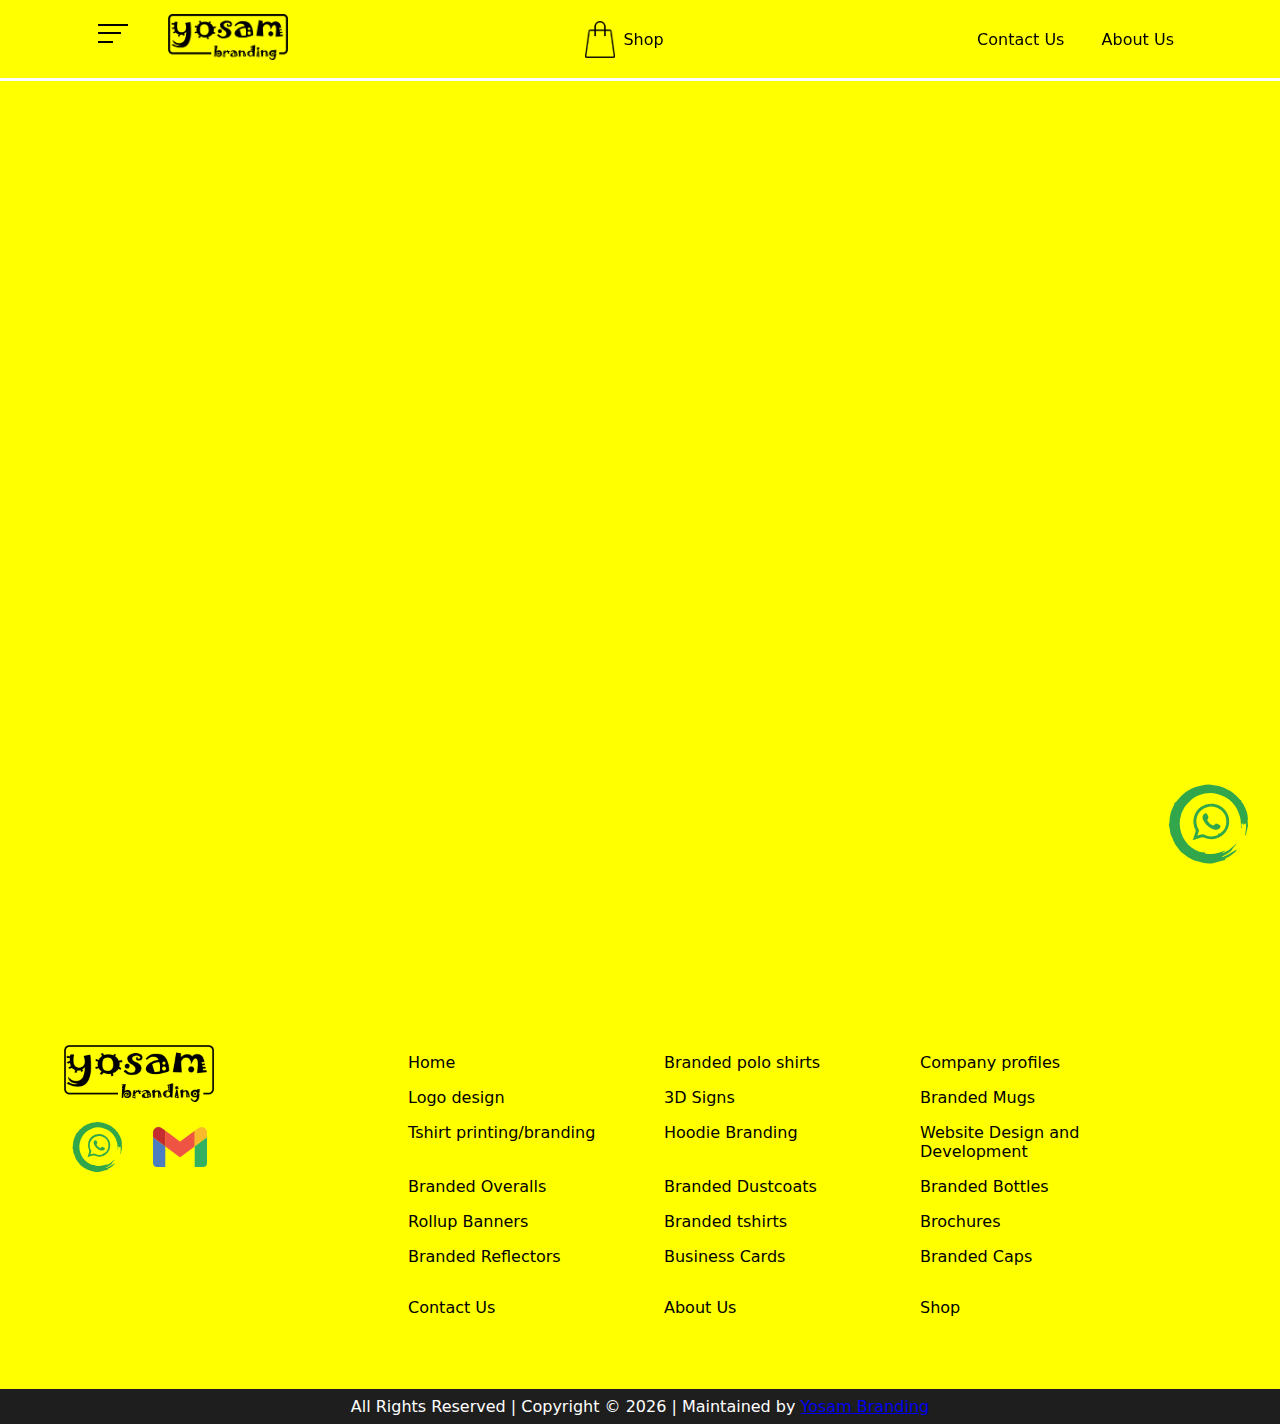
<file: branded-tshirts.html>
<!DOCTYPE html>
<html lang="en">
<head>
    <meta charset="UTF-8">
    <meta name="viewport" content="width=device-width, initial-scale=1.0">

    <link rel="stylesheet" href="./styles/global.css" />
    <link rel="stylesheet" href="./styles/header.css" />
    <link rel="stylesheet" href="./styles/banners.css" />
    <link rel="stylesheet" href="./styles/product-page.css" />
    <link rel="stylesheet" href="./styles/action-buttons.css" />
    <link rel="stylesheet" href="./styles/auto-scroll.css" />
    <link rel="stylesheet" href="./styles/footer.css" />
    
    <title>Branded tshirts in Nairobi, Kenya | Ksh. 800</title>
</head>
<body>
    <header>
        <div>
            <div class="header-items">
                <div>
                    <div class="menu-bars" onclick="toggleNavigation()">
                        <div></div>
                        <div></div>
                        <div></div>
                    </div>
                    <a href="./"><img src="./assets/images/Yosam Branding Transparent Logo.png" class="yosambranding-logo"/></a>
                </div>
                <ul>
                    <a href="./shop/index.html" class="shop-menu"><img src="./assets/icons/shop icon.png" class="shop-icon icon"/> Shop</a>
                </ul>
                <ul>
                    <a href="./contact-us.html">Contact Us</a>
                    <a href="./about-us.html">About Us</a>
                </ul>
            </div>
        </div>
        <div class="hamburger-menu">
            <div>
                <p>Humburger menu</p>
            </div>
        </div>
    </header>

    <main style="min-height: 100vh"></main>

    <footer>
        <div class="content-wrap">
            <section class="icons">
                <div class="yosam-branding-logo">
                    <img src="./assets/icons/Yosam Branding Logo Black.png" alt="Yosam branding logo" />
                </div>
                <div class="socials">
                    <a href="https://wa.me/254704710264?text=Hello Yosam" title="Whatsapp Us"><img class="whatsapp-icon" src="./assets/icons/Whatsapp icon.svg" alt="Whatsapp icon"/></a>
                    <a href="mailto:sandeyosamsolutions@gmail.com" title="Email Us"><img src="./assets/icons/gmail icon.svg" alt="Gmail icon"/></a>
                </div>
            </section>
            <section>
                <ul class="more-links">
                    <a href="./index.html">Home</a>
                    <a href="./branded-custom-polo-shirt.html">Branded polo shirts</a>
                    <a href="./company-profiles.html">Company profiles</a>
                    <a href="./logo-design.html">Logo design</a>
                    <a href="./3d-signs.html">3D Signs</a>
                    <a href="./branded-mugs.html">Branded Mugs</a>
                    <a href="./t-shirt-printing.html">Tshirt printing/branding</a>
                    <a href="./hoodie-branding.html">Hoodie Branding</a>
                    <a href="./website-design-and-development.html">Website Design and Development</a>
                    <a href="./branded-overalls.html">Branded Overalls</a>
                    <a href="./branded-dustcoats.html">Branded Dustcoats</a>
                    <a href="./branded-bottles.html">Branded Bottles</a>
                    <a href="./rollup-banners.html">Rollup Banners</a>
                    <a href="./branded-tshirts.html">Branded tshirts</a>
                    <a href="./brochure-design.html">Brochures</a>
                    <a href="./branded-reflectors.html">Branded Reflectors</a>
                    <a href="./business-cards.html">Business Cards</a>
                    <a href="./branded-caps.html">Branded Caps</a>
                </ul>
                <ul class="more-links" style="margin-top:1rem;">
                    <a href="./contact-us.html">Contact Us</a>
                    <a href="./about-us.html">About Us</a>
                    <a href="./shop/index.html">Shop</a>
                </ul>
            </section>
        </div>
        <p class="copyright">All Rights Reserved | Copyright &copy; <script>document.write(new Date().getFullYear())</script> | Maintained by <a href="https://yosambranding.art">Yosam Branding</a></p>
    </footer>

    <div class="whatsappIcon">
        <a href="https://wa.me/254704710264?text=Hello Yosam" target="_blank">
            <img src = "./assets/icons/Whatsapp icon.svg" alt="whatsapp icon" />
        </a>
    </div>
    <script src="./scripts/navigation.js"></script>
</body>
</html>
</file>
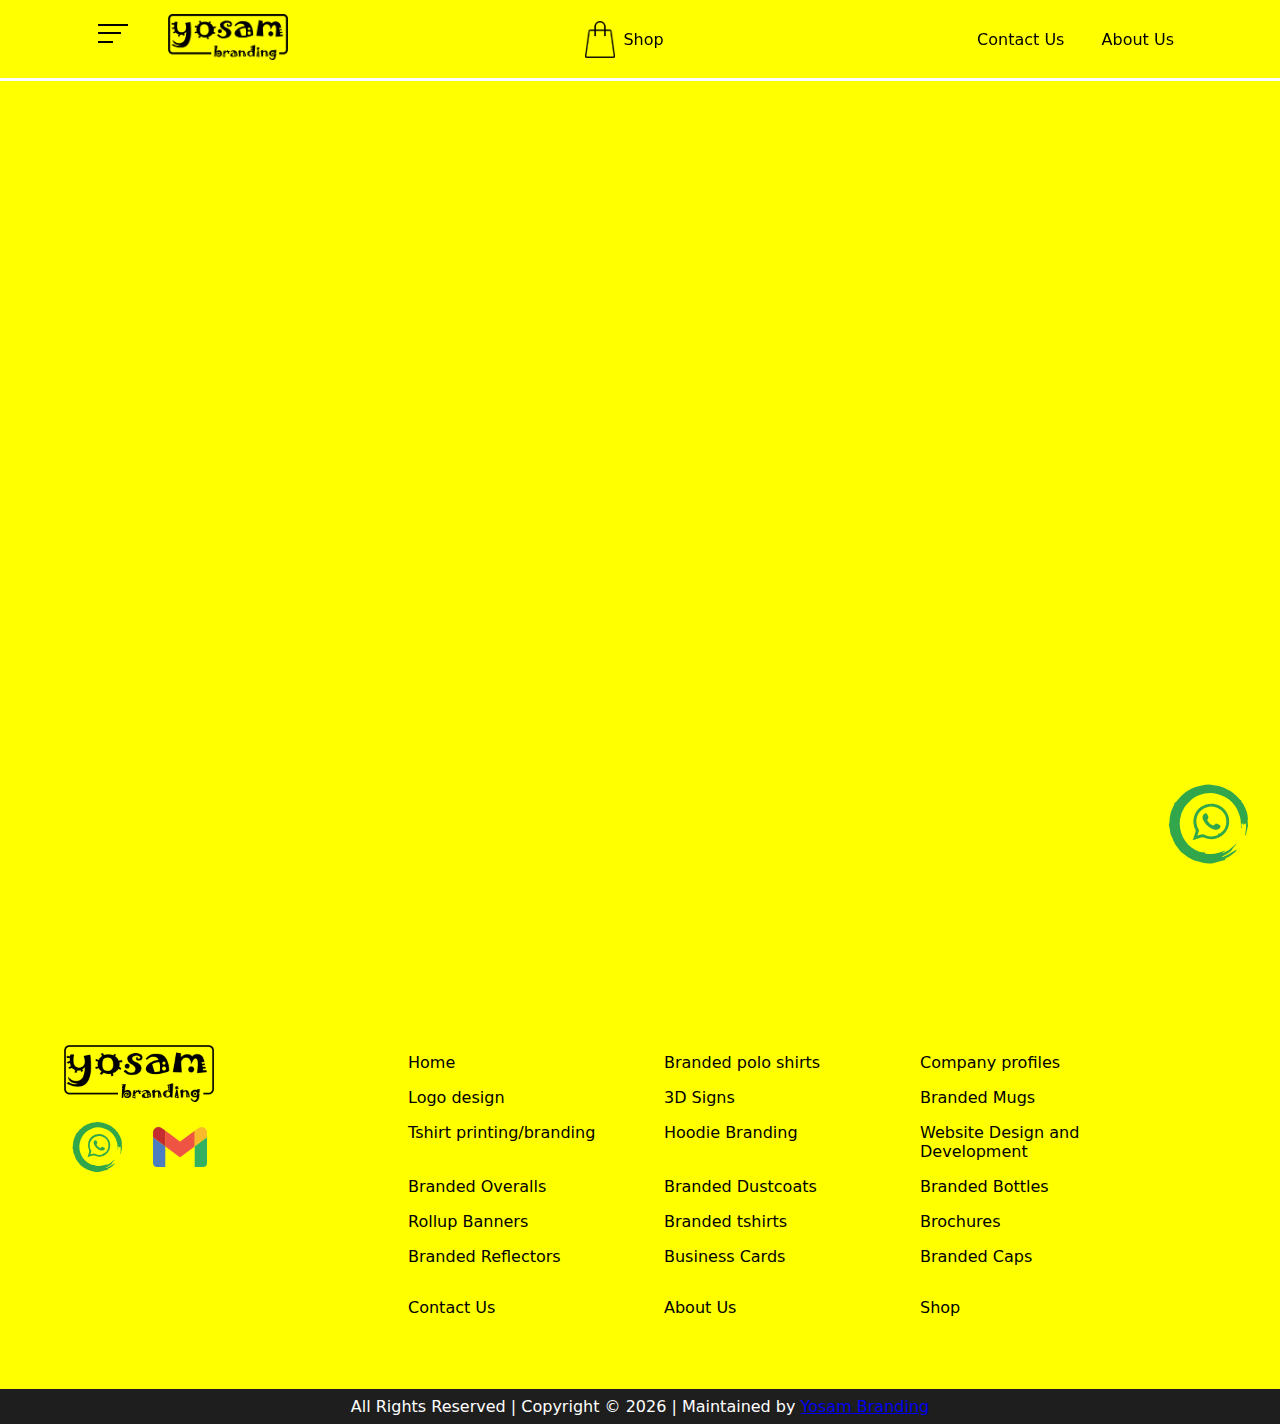
<file: brochure-design.html>
<!DOCTYPE html>
<html lang="en">
<head>
    <meta charset="UTF-8">
    <meta name="viewport" content="width=device-width, initial-scale=1.0">

    <link rel="stylesheet" href="./styles/global.css" />
    <link rel="stylesheet" href="./styles/header.css" />
    <link rel="stylesheet" href="./styles/banners.css" />
    <link rel="stylesheet" href="./styles/product-page.css" />
    <link rel="stylesheet" href="./styles/action-buttons.css" />
    <link rel="stylesheet" href="./styles/auto-scroll.css" />
    <link rel="stylesheet" href="./styles/footer.css" />

    <title>Brochure Design and Printing in Nairobi,</title>
</head>
<body>
    <header>
        <div>
            <div class="header-items">
                <div>
                    <div class="menu-bars" onclick="toggleNavigation()">
                        <div></div>
                        <div></div>
                        <div></div>
                    </div>
                    <a href="./"><img src="./assets/images/Yosam Branding Transparent Logo.png" class="yosambranding-logo"/></a>
                </div>
                <ul>
                    <a href="./shop/index.html" class="shop-menu"><img src="./assets/icons/shop icon.png" class="shop-icon icon"/> Shop</a>
                </ul>
                <ul>
                    <a href="./contact-us.html">Contact Us</a>
                    <a href="./about-us.html">About Us</a>
                </ul>
            </div>
        </div>
        <div class="hamburger-menu">
            <div>
                <p>Humburger menu</p>
            </div>
        </div>
    </header>

    <main style="min-height: 100vh"></main>

    <footer>
        <div class="content-wrap">
            <section class="icons">
                <div class="yosam-branding-logo">
                    <img src="./assets/icons/Yosam Branding Logo Black.png" alt="Yosam branding logo" />
                </div>
                <div class="socials">
                    <a href="https://wa.me/254704710264?text=Hello Yosam" title="Whatsapp Us"><img class="whatsapp-icon" src="./assets/icons/Whatsapp icon.svg" alt="Whatsapp icon"/></a>
                    <a href="mailto:sandeyosamsolutions@gmail.com" title="Email Us"><img src="./assets/icons/gmail icon.svg" alt="Gmail icon"/></a>
                </div>
            </section>
            <section>
                <ul class="more-links">
                    <a href="./index.html">Home</a>
                    <a href="./branded-custom-polo-shirt.html">Branded polo shirts</a>
                    <a href="./company-profiles.html">Company profiles</a>
                    <a href="./logo-design.html">Logo design</a>
                    <a href="./3d-signs.html">3D Signs</a>
                    <a href="./branded-mugs.html">Branded Mugs</a>
                    <a href="./t-shirt-printing.html">Tshirt printing/branding</a>
                    <a href="./hoodie-branding.html">Hoodie Branding</a>
                    <a href="./website-design-and-development.html">Website Design and Development</a>
                    <a href="./branded-overalls.html">Branded Overalls</a>
                    <a href="./branded-dustcoats.html">Branded Dustcoats</a>
                    <a href="./branded-bottles.html">Branded Bottles</a>
                    <a href="./rollup-banners.html">Rollup Banners</a>
                    <a href="./branded-tshirts.html">Branded tshirts</a>
                    <a href="./brochure-design.html">Brochures</a>
                    <a href="./branded-reflectors.html">Branded Reflectors</a>
                    <a href="./business-cards.html">Business Cards</a>
                    <a href="./branded-caps.html">Branded Caps</a>
                </ul>
                <ul class="more-links" style="margin-top:1rem;">
                    <a href="./contact-us.html">Contact Us</a>
                    <a href="./about-us.html">About Us</a>
                    <a href="./shop/index.html">Shop</a>
                </ul>
            </section>
        </div>
        <p class="copyright">All Rights Reserved | Copyright &copy; <script>document.write(new Date().getFullYear())</script> | Maintained by <a href="https://yosambranding.art">Yosam Branding</a></p>
    </footer>

    <div class="whatsappIcon">
        <a href="https://wa.me/254704710264?text=Hello Yosam" target="_blank">
            <img src = "./assets/icons/Whatsapp icon.svg" alt="whatsapp icon" />
        </a>
    </div>
    <script src="./scripts/navigation.js"></script>
</body>
</html>
</file>
<file: styles/global.css>
*{
    margin: 0;
    padding: 0;
    font-family:system-ui, -apple-system, BlinkMacSystemFont, 'Segoe UI', Roboto, Oxygen, Ubuntu, Cantarell, 'Open Sans', 'Helvetica Neue', sans-serif;
}

body{
    background-color: #ffcc33;
    background-color: yellow;
    /* background-color: #ffda6c; */
}

.underline{
    background-color: white;
    width: 100px;
    height: 2px;
    margin-bottom: 1rem;
}

.whatsappIcon{
    position: fixed;
    right: 2rem;
    bottom: 2rem;
    z-index: 10;
}

.whatsappIcon img{
    width: 80px;
    height: 80px;
    animation: scaleanime 1s linear infinite alternate-reverse;
}

.whatsappIcon img:hover{
    animation-play-state: paused;
}
@keyframes scaleanime{
    0%{
        transform: scale(100%);
        -o-transform: scale(100%);
        -ms-transform: scale(100%);
        -moz-transform: scale(100%);
        -webkit-transform: scale(100%);

        transform:rotateZ(0deg);
    }

    100%{
        transform: scale(105%);
        -o-transform: scale(105%);
        -ms-transform: scale(105%);
        -moz-transform: scale(105%);
        -webkit-transform: scale(105%);

        transform:rotateZ(20deg);
    }
}

.underline{
    width: 100px;
    height: 2px;
    background-color: black;
}
</file>
<file: styles/homepage.css>
.company-profile{
    max-height: 60vh;
    text-align: center;
}

.company-profile img{
    height: 100% !important;
    width: auto !important;
    display: none;
}
</file>
<file: styles/header.css>
.header-items, .header-items > div:first-of-type, .shop-menu, .menu-bars{
    display: grid;
    display: -ms-grid;
    display: -moz-grid;
}

header{
    border-bottom: 1px solid white;
    position: sticky;
    top:0;
    z-index: 10;
    background-color: rgba(255, 255, 0, 0.7);
}

header > div:first-of-type{
    border-bottom: 2px solid white;
    padding: 0.3rem 0rem;
}

.header-items{
    grid-template-columns: repeat(3, max-content);
    align-items: center;
    justify-content: space-between;
    /* border: 2px solid black; */
    max-width: 1100px;
    margin: auto;
}

@media (max-width: 589px){
    .header-items{
        grid-template-columns: repeat(2, max-content);
    }
    .header-items ul:last-of-type{
        display: none;
    }
}
.shop-menu{
    grid-template-columns: repeat(2, max-content);
    align-items: center;
    column-gap:0.5rem;
}
.header-items img{
    width: 120px;
    position: relative;
    top:0px;
    cursor: pointer;
}

.yosambranding-logo:hover{
    animation: verticalShake .5s ease-in-out;
    /* animation: rotateRight 1s linear; */
}

.header-items ul a{
    color: black;
    text-decoration: none;
    padding: 1rem 1rem;
    font-weight: 500;
    transition: all .5s;
    position: relative;
    top: 0px;
}

.header-items ul a:hover{
    animation: verticalShake .5s ease-in-out;
    /* animation: rotateRight 1s linear; */
}

@keyframes verticalShake{
    0%{top: 0px; }
    50%{top: -5px;}
    /* 75%{top: 5px; left: 5px;} */
    100%{top: 0px;}
}

@keyframes rotateRight{
    0%{transform: rotate(0deg)}
    50%{transform: rotate(180deg)}
    100%{transform: rotate(360deg)}
}

.header-items > div:first-of-type{
    grid-template-columns: repeat(2, max-content);
    column-gap: 2rem;
}


@media (max-width: 589px){
    .header-items > div:first-of-type{
        column-gap: 0.5rem;
    }
}

.shop-icon{
    width: 30px !important;
    display: inline-block;
}
.menu-bars{
    width: 30px;
    height: 25px;
    grid-template-rows: repeat(3, auto);
    align-items: space-between;
    padding:0.6rem 0.5rem;
}

.menu-bars:hover{
    cursor: pointer;
}

.menu-bars:hover > div{
    /* background-color: rgb(245, 245, 245); */
}

.menu-bars > div{
    height: 2px;
    /* background-color: white; */
    background-color: black;
    /* margin:0.3rem 0; */
}

.menu-bars > div:nth-of-type(2){
    width:75%;
}

.menu-bars > div:nth-of-type(3){
    width:50%;
}

.hamburger-menu{
    position: relative;
}
.hamburger-menu > div{
    position: absolute;
    height: 100vh;
    top: 0;
    right: 0;
    left: 0;
    background-color: yellow;
    display: none;
}
</file>
<file: styles/footer.css>
footer .more-links, footer .content-wrap, footer .socials{
    display: grid;
    display: -moz-grid;
    display: -ms-grid;
}

footer{
    /* background-color: #1c75bc; */
    /* background-color: yellow; */
    /* border-top: 1px solid black; */
}

footer .more-links{
    grid-template-columns: repeat(3, 20vw);
    padding: 0rem 3rem;
    font-weight: 500;
}


footer .more-links a{
    color: black;
    text-decoration: none;
    display: block;
    padding: 0.5rem 0.5rem;
}

footer .content-wrap{
    grid-template-columns: max-content auto;
    column-gap: 1rem;
    justify-content: space-between;
    padding: 4rem;
}

@media (max-width: 1023px){
    footer .content-wrap{
        grid-template-columns: auto;
        row-gap: 2rem;
        column-gap: 0rem;
        justify-content: center;
    }
    
    footer .content-wrap .icons{
        justify-self: center;
    }

    footer .more-links{
        grid-template-columns: repeat(3, 33%);
    }
}

@media (max-width: 725px){
    footer .more-links{
        grid-template-columns: auto;
        text-align: center;
    }
}
footer .yosam-branding-logo{
    margin-bottom: 1rem;
}

footer .icons{
    /* border: 2px solid white; */
    width: 150px;
}

footer .yosam-branding-logo img{
    width: 100%;
    height: 100%;
    object-fit: contain;
}

footer .socials{
    grid-template-columns: repeat(2, max-content);
    column-gap: 1rem;
    justify-content: space-around;
    align-items: center;
}

footer .socials img{
    height: 40px;
    width: auto;
}

footer .socials .whatsapp-icon{
    height: 50px;
}

footer .copyright{
    background-color: #212b70;
    background-color: darkgoldenrod;
    background-color: rgb(30, 30, 30);
    padding: 0.5rem 1rem;
    text-align: center;
    color: white;
}

footer .copyright a{

}
</file>
<file: styles/banners.css>
.banner{
    display: grid;
    display: -ms-grid;
    display: -moz-grid;
}

.banner{
    margin: 4rem auto;
    grid-template-columns: 40vw 40vw;
    column-gap: 4rem;
    grid-template-rows: auto;
    justify-content: center;
    align-items: center;
    /* min-height:100vh; */
    /* background-color: yellow; */
}

.banners-image-right .banner{
    justify-content: center;
}
.banners-image-right .banner > .banner-image-container{
    grid-area: 1/2/span 1/ span 1;
    justify-self: left;
}

@media (max-width: 1024px){
    .banner{
        grid-template-columns: 45vw 45vw;
        column-gap: 1rem;
    }
}

@media (max-width: 767px){
    .banner{
        grid-template-columns: auto;
        row-gap: 2rem;
        column-gap: unset;
    }
    .banner{
        padding: 1rem;
    }
    .banners-image-right .banner > .banner-image-container{
        grid-area: 1/1/span 1/ span 1;
        justify-self: unset;
    }
    .banner:nth-of-type(even) .banner-image-container{
        grid-area: 1/1/span 1/ span 1;
    }

    .banner-image-container img{
        transform: scale(110%);
    }
}

.banner-image-container{
    width: auto;
    position: relative;
    top:0px;
    animation: verticalShake 1s linear infinite;
    z-index:2;
}

.banner-image-container:hover{
    animation-play-state: paused;
}

.banner-image-container img{
    width: 100%;
    height: 100%;
    object-fit: contain;
    transition: all .5s;
    /* transform: scale(110%); */
}

.banner-image-container img:hover{
    transform: scale(115%);
    cursor: pointer;
}

@keyframes verticalShake{
    0%{
        top:0px;
    }
    25%{
        top:-5px;
    }
    75%{
        top:5px;
    }
    100%{
        top:0px;
    }
}

.banner-content{
    /* border: 2px solid black; */
    /* width: 90%; */
}

.banner-content h2{
    margin-bottom: 1rem;
    position: relative;
    font-weight: 500;
    font-size: 1.5rem;
}

.banner-content p{
    margin-bottom: 2rem;
    position: relative;
    /* animation: flyFromRight 0.5s 0.5s ease-in; */
}

@keyframes flyFromRight{
    0%{
        left: 3rem;
        opacity: 0;
    }
    100%{
        left:0;
        opacity:1;
    }
}

.banner-content h2:hover{
    animation: verticalBounce 0.5s ease-in-out;
    cursor: pointer;
}

.banner-content p:hover{
    animation: verticalBounce 0.5s ease-in-out;
    cursor: pointer;
}

@keyframes verticalBounce{
    0%{top: 0px; }
    50%{top: -5px;}
    /* 75%{top: 5px; left: 5px;} */
    100%{top: 0px;}
}

@media (max-width: 767px){
    .banner{
        padding: 1rem !important;
    }
}
</file>
<file: styles/action-buttons.css>
.action-buttons{
    display: grid;
    display: -ms-grid;
    display: -moz-grid;
}

.action-buttons{
    grid-template-columns: repeat(2, auto);
    justify-content: space-between;
}

.action-buttons a{
    padding: 1.5rem 3rem;
    display: inline-block;
    text-decoration: none;
    font-weight: 500;
    border-radius: 40px;;
}

@media (max-width: 846px) and (min-width: 767px){
    .action-buttons a{
        padding: 1rem 1.5rem;
    }
}

@media (max-width: 455px){
    .action-buttons a{
        padding: 1rem 2rem;
    }
}

@media (max-width: 375px){
    .action-buttons a{
        padding: 1rem 1.3rem;
    }
}
.learn-more{
    background-color: white;
    color: black;

}

.contact-us{
    margin-left: auto;
    position: relative;
    overflow: hidden;
    background-color: #28a745;
    color: white;
    font-size: 1rem;
    font-weight: 400;
    box-shadow: 1px 1px 6px rgb(60, 60, 60);
    animation: box-shadow-animation 1s linear alternate-reverse infinite;
}

@keyframes box-shadow-animation{
    0%{
        transform: scale(1);
        box-shadow: 1px 1px 6px rgb(60, 60, 60);
    }

    50%{
        transform: scale(0.99);
        box-shadow: 1px 1px 3px rgb(60, 60, 60);
    }

    100%{
        transform: scale(1);
        box-shadow: 1px 1px 6px rgb(60, 60, 60);
    }
}
</file>
<file: styles/product-page.css>
.landing .images, .three-images, .article-2 .pros-and-cons{
    display: grid;
    display: -ms-grid;
    display: -moz-grid;
}

.landing{
    margin-top: 0.5rem;
}

.landing .images{
    grid-template-columns: repeat(3, auto);
    justify-content: center;
    align-items: center;
    column-gap: 1.5rem;
    width: max-content;
    padding:0rem 1rem;
}

@media (max-width: 425px){
    .landing .images{
        column-gap: 0rem;
    }
}
.landing .images img:nth-of-type(even){
    max-height: 85vh;
}

.landing .images img:nth-of-type(odd){
    max-height: 75vh;
}

@media (max-width: 425px){
    .landing .images img:nth-of-type(even){
        max-height: 60vh;
    }

    .landing .images img:nth-of-type(odd){
        max-height: 55vh;
    }
    
}
.landing button{
    background-color: transparent;
    border: none;
    display: block;
    margin: 2rem auto;
}

.banners h1{
    font-size: 3rem;
    font-weight: 400;
    padding-left: 1rem;
    border-left: 2px solid white;
    margin-bottom: 2rem;
}

.banners p, .banners td{
    font-size:1rem;
}

.rollup-banner-prices-table{
    border-collapse: collapse;
    margin-bottom: 1rem;
}

.rollup-banner-prices-table td{
    padding: 0.5rem;
    /* border: 2px solid white; */
}

.article-1, .article-2{
    max-width: 800px;
    margin: auto;
}


.article-1 p:first-of-type{
    margin-right: 4rem;
    margin-bottom:4rem
}

.article-1 p:last-of-type{
    margin-left: 4rem;
}

@media (max-width: 840px){
    .article-1{
        padding: 1rem;
    }
    .article-1 p:first-of-type{
        margin-right: 0rem;
    }
    .article-1 p:last-of-type{
        margin-left: 0rem;
    }
    .article-2{
        padding: 1rem;
    }
    .banner{
        padding: 0rem !important;
    }
    .banner-content{
        padding: 1rem;
    }
    
}

@media (max-width: 768px){
    .article-1 p:first-of-type{
        margin-bottom: 1.5rem;
    }
}

.article-2 h2{
    font-weight: 500;
    margin-bottom: 2rem;
}

.article-2 h3{
    font-size:1.3rem;
    font-weight: 500;
    margin-bottom: 1rem;
}

.article-2 .key-features-title{
    text-align: center;
    margin-top: 4rem;
}

.article-2 .underline{
    margin: auto;
}

.article-2 .features{
    margin: 2rem;
}

@media (max-width: 840px){
    .article-2 .features{
        margin: 1rem;
    }
}
.article-2 .features strong{
    font-size: 1.1rem;
    font-weight: 500;
}

.article-2 .features > p:nth-of-type(odd){
    margin-bottom: 1rem;
}

.article-2 .features > p:nth-of-type(even){
    margin-bottom: 2rem;
}

.article-2 .pros-and-cons{
    grid-template-columns: auto auto auto;
    justify-content: space-around;
    column-gap: 2rem;
    margin: 4rem auto;
}
@media(max-width: 768px){
    .article-2 .pros-and-cons{
        column-gap: 2rem;
        padding: 0.5rem;
    }
}

.article-2 .ideal-use-cases{
    margin: 4rem auto;
    max-width: 500px;
}

@media (max-width: 768px){
    .article-2 .ideal-use-cases{
        margin: 4rem 1rem;
    }
}
.article-2 .pros-and-cons .separation{
    width: 2px;
    height: 100%;
    background-color: white;
}

.three-images{
    grid-template-columns: repeat(3, auto);
    justify-content: space-around;
    width: max-content;
    max-width: 1000px;
    margin: 4rem auto;
}

.three-images img{
    height:80vh;
    max-height:500px;
}

@media (max-width: 425px){
    .three-images img{
        max-height: 70vh;
    }
}
.three-images img:first-of-type{
    position:relative;
    top: 2rem;
}

.three-images img:last-of-type{
    position: relative;
    top: -2rem;
}
.banner-image-container img{
    width: 100%;
    height: 100%;
    object-fit: contain;
    transition: all .5s;
    transform: scale(100%);
}
</file>
<file: styles/auto-scroll.css>
.auto-scroll{
    width: max-content;
    max-width: 95vw;
    margin: auto;
    overflow:auto;
    white-space: nowrap;
}
</file>
